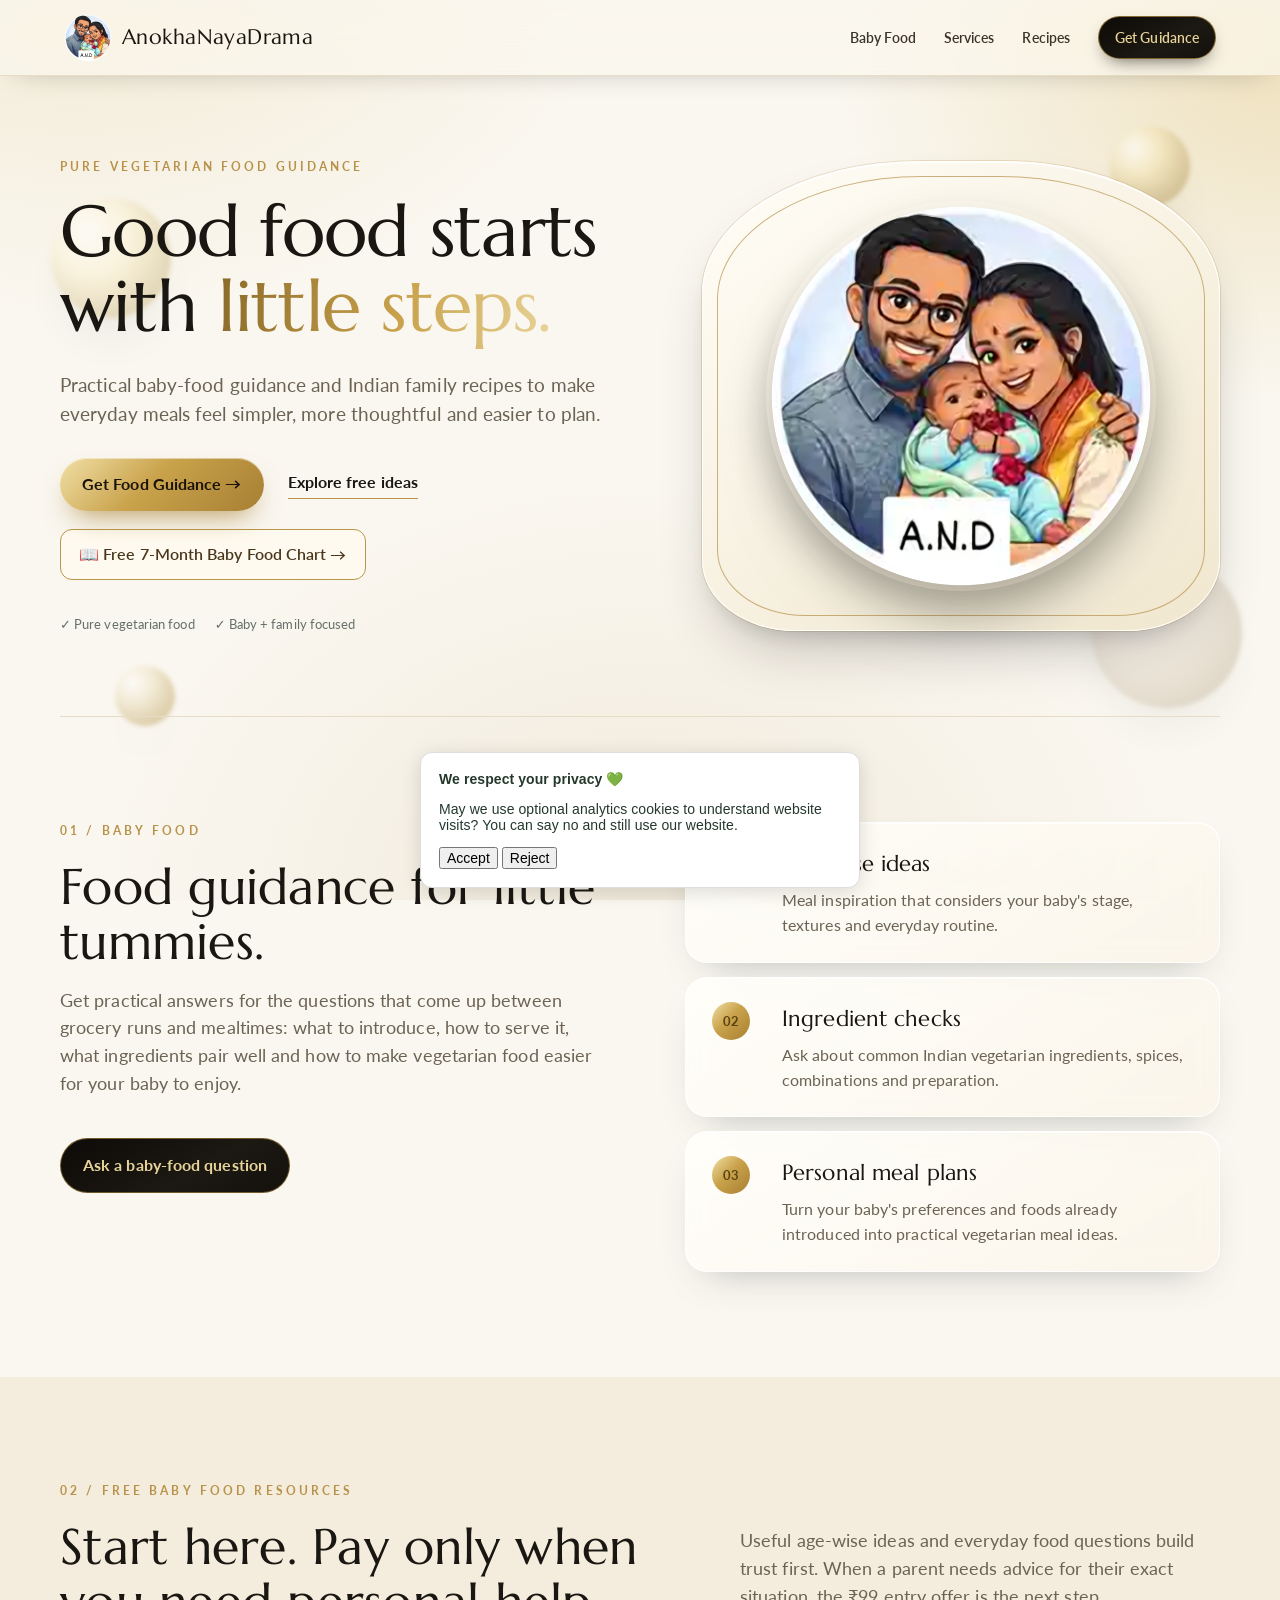
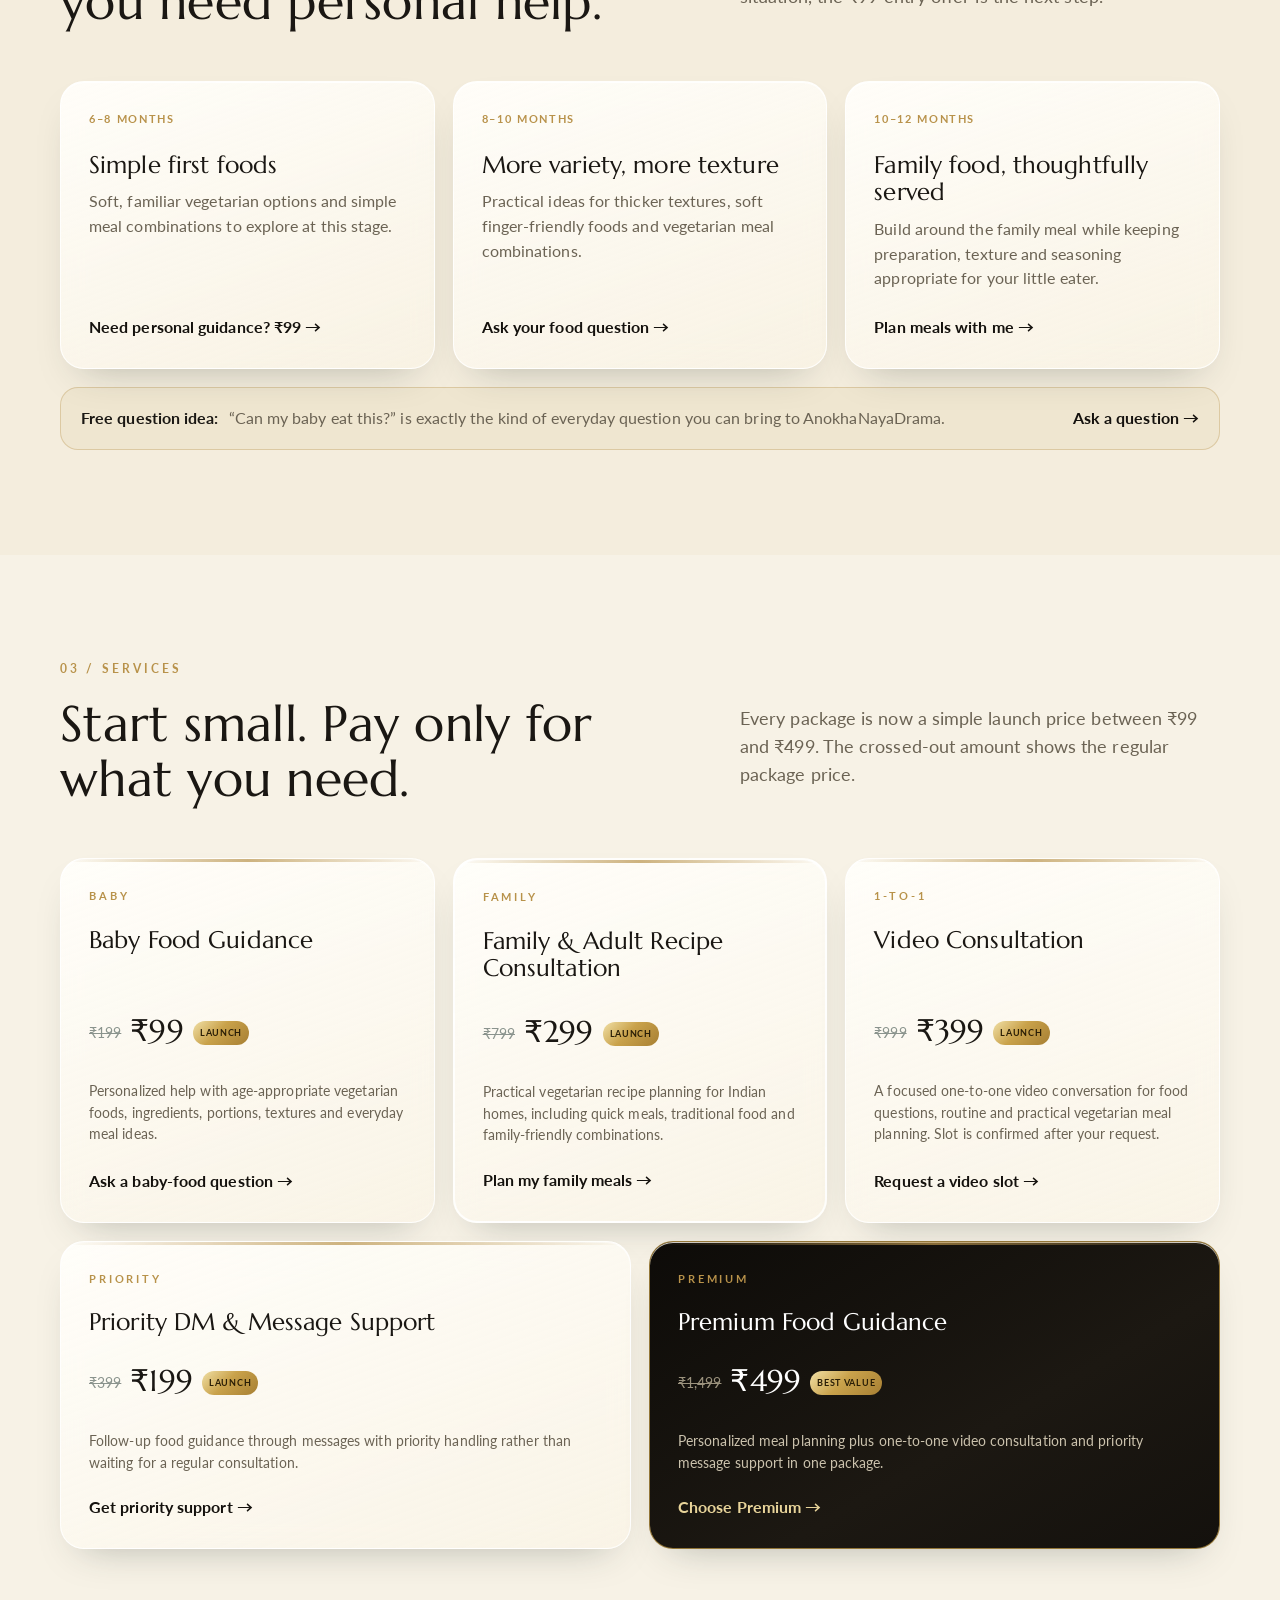
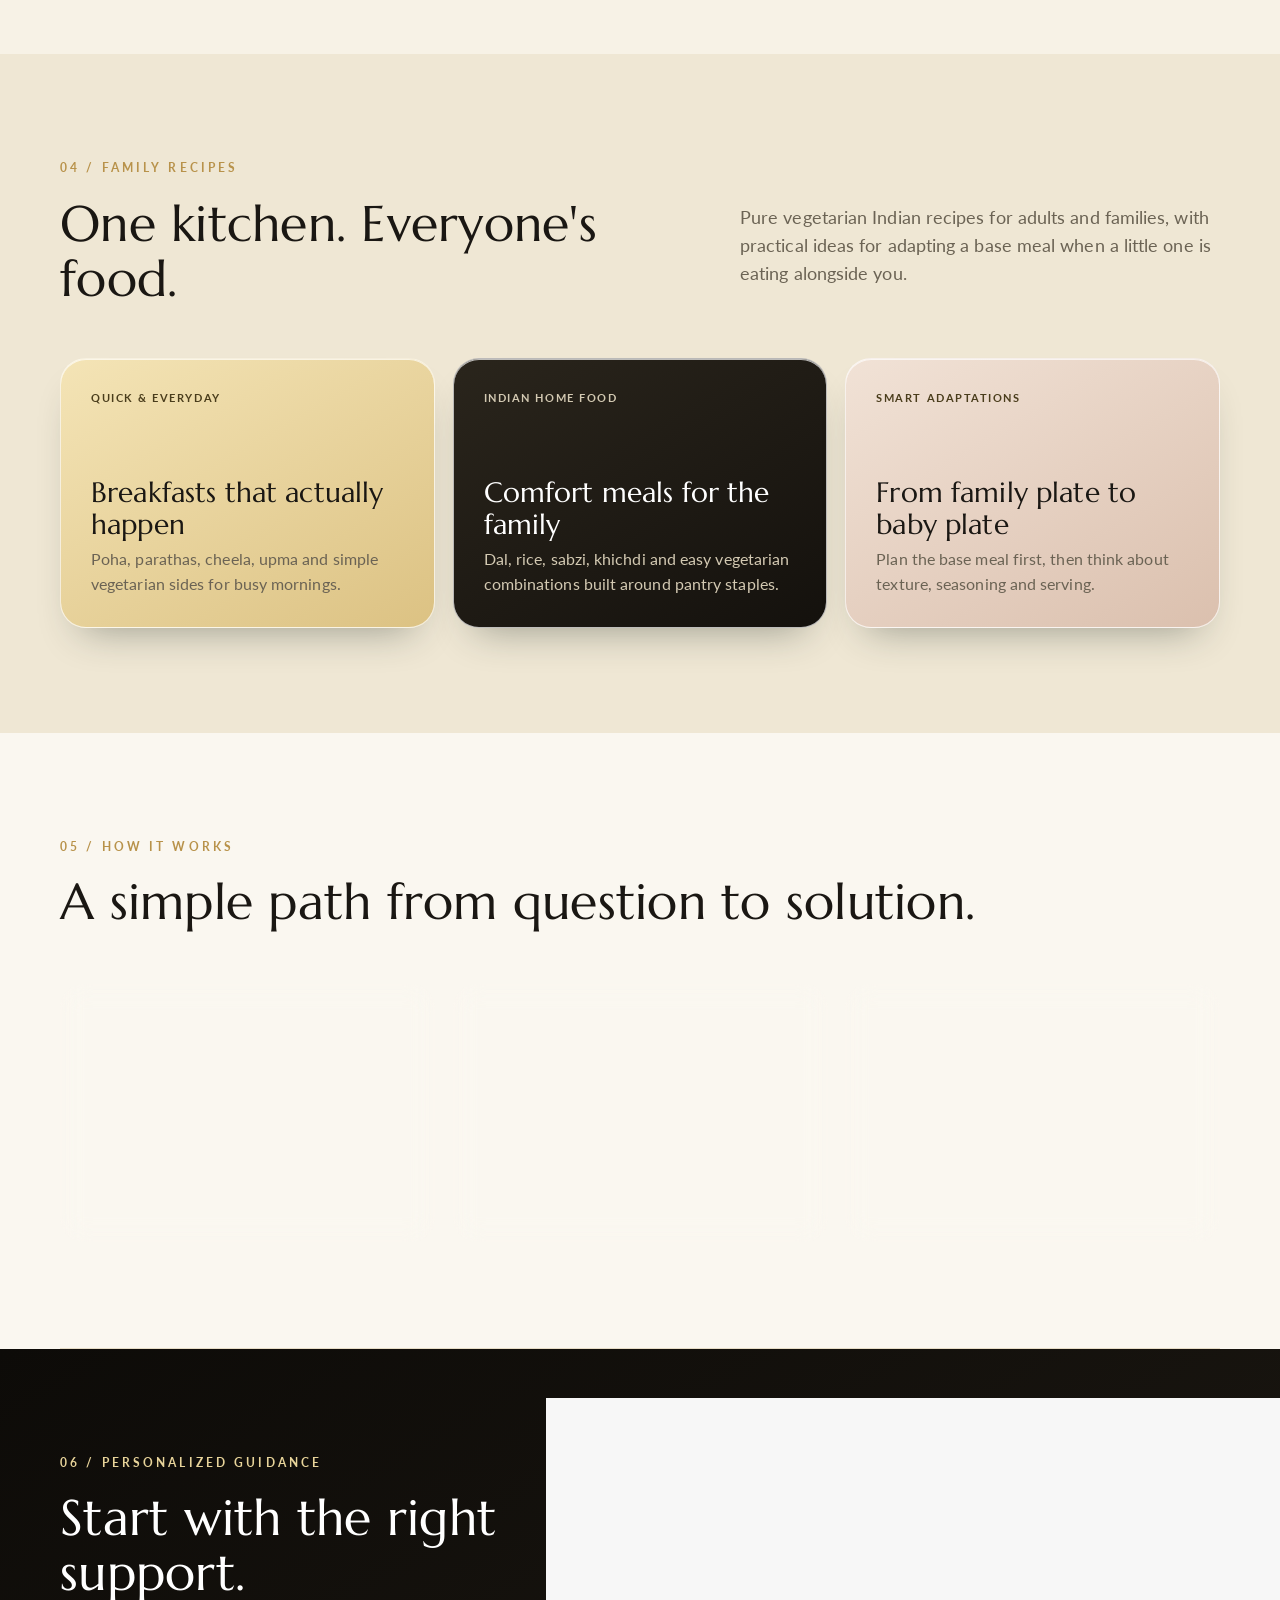
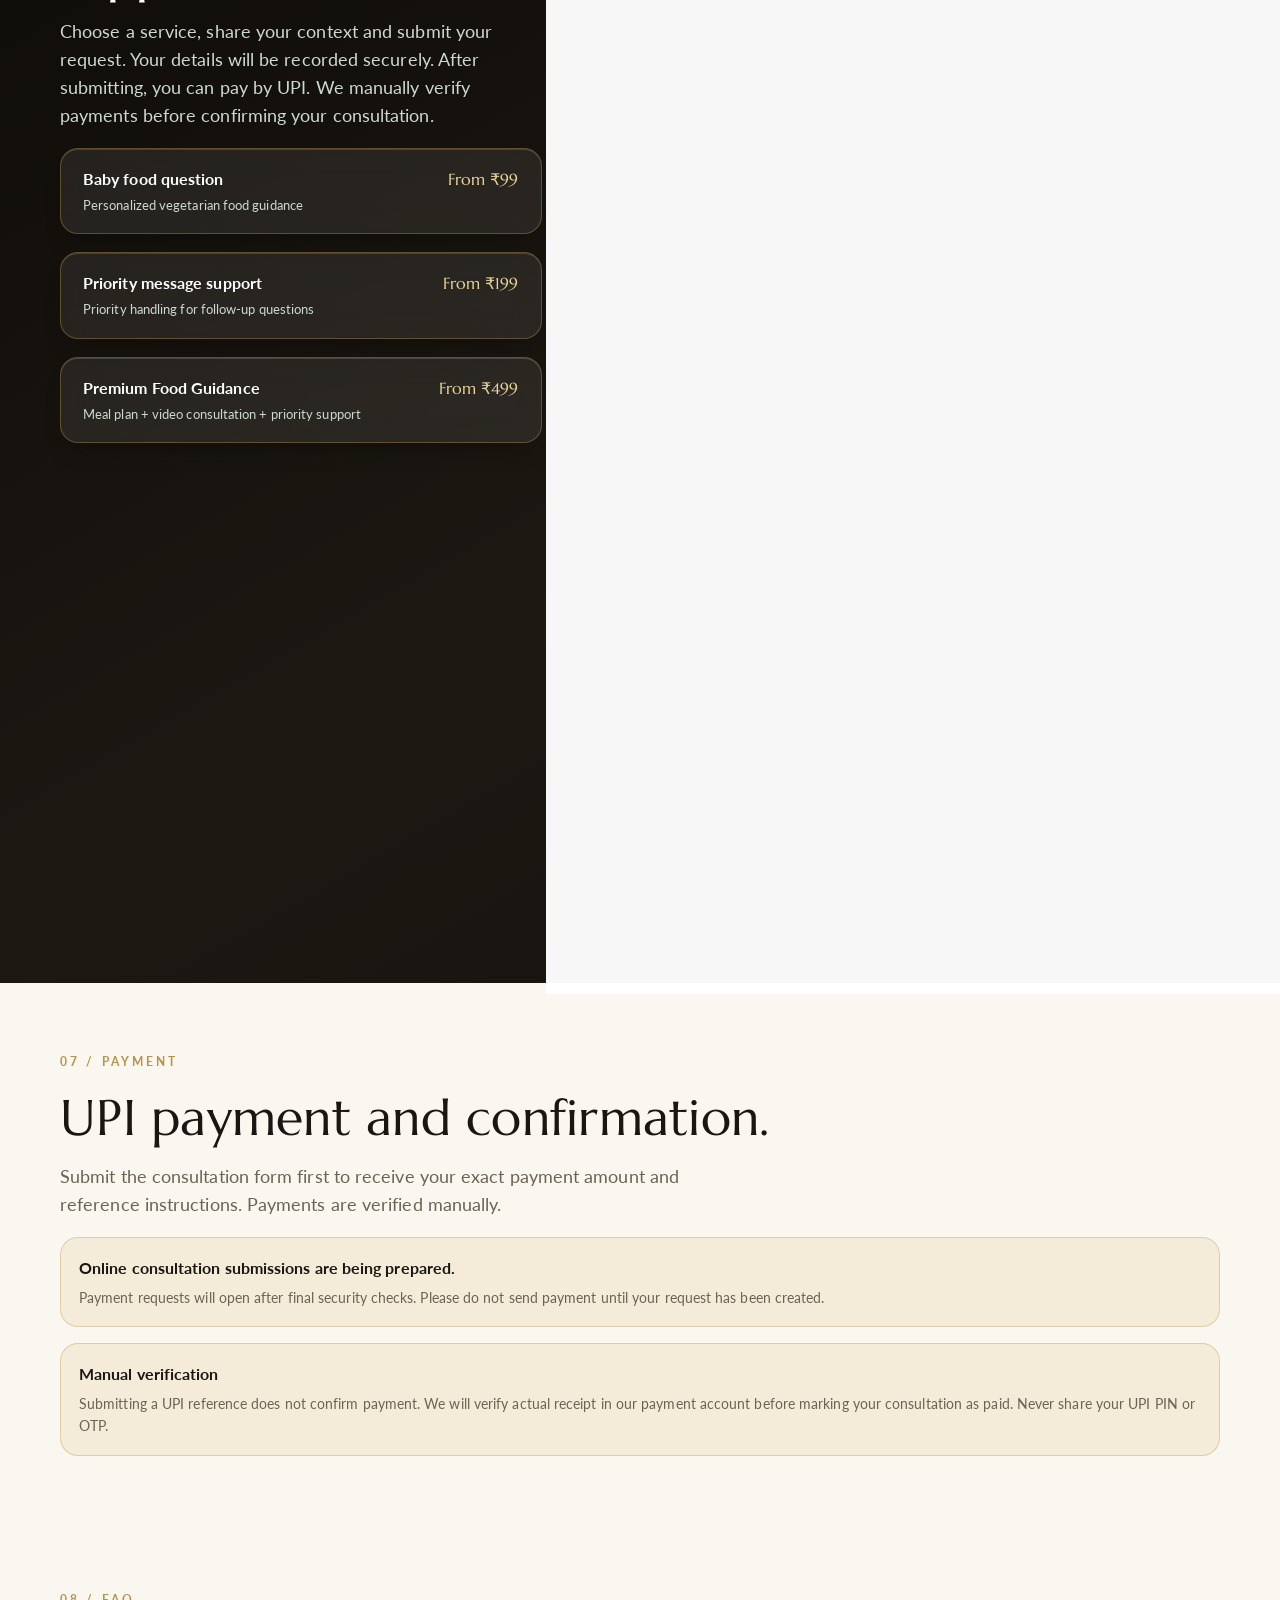
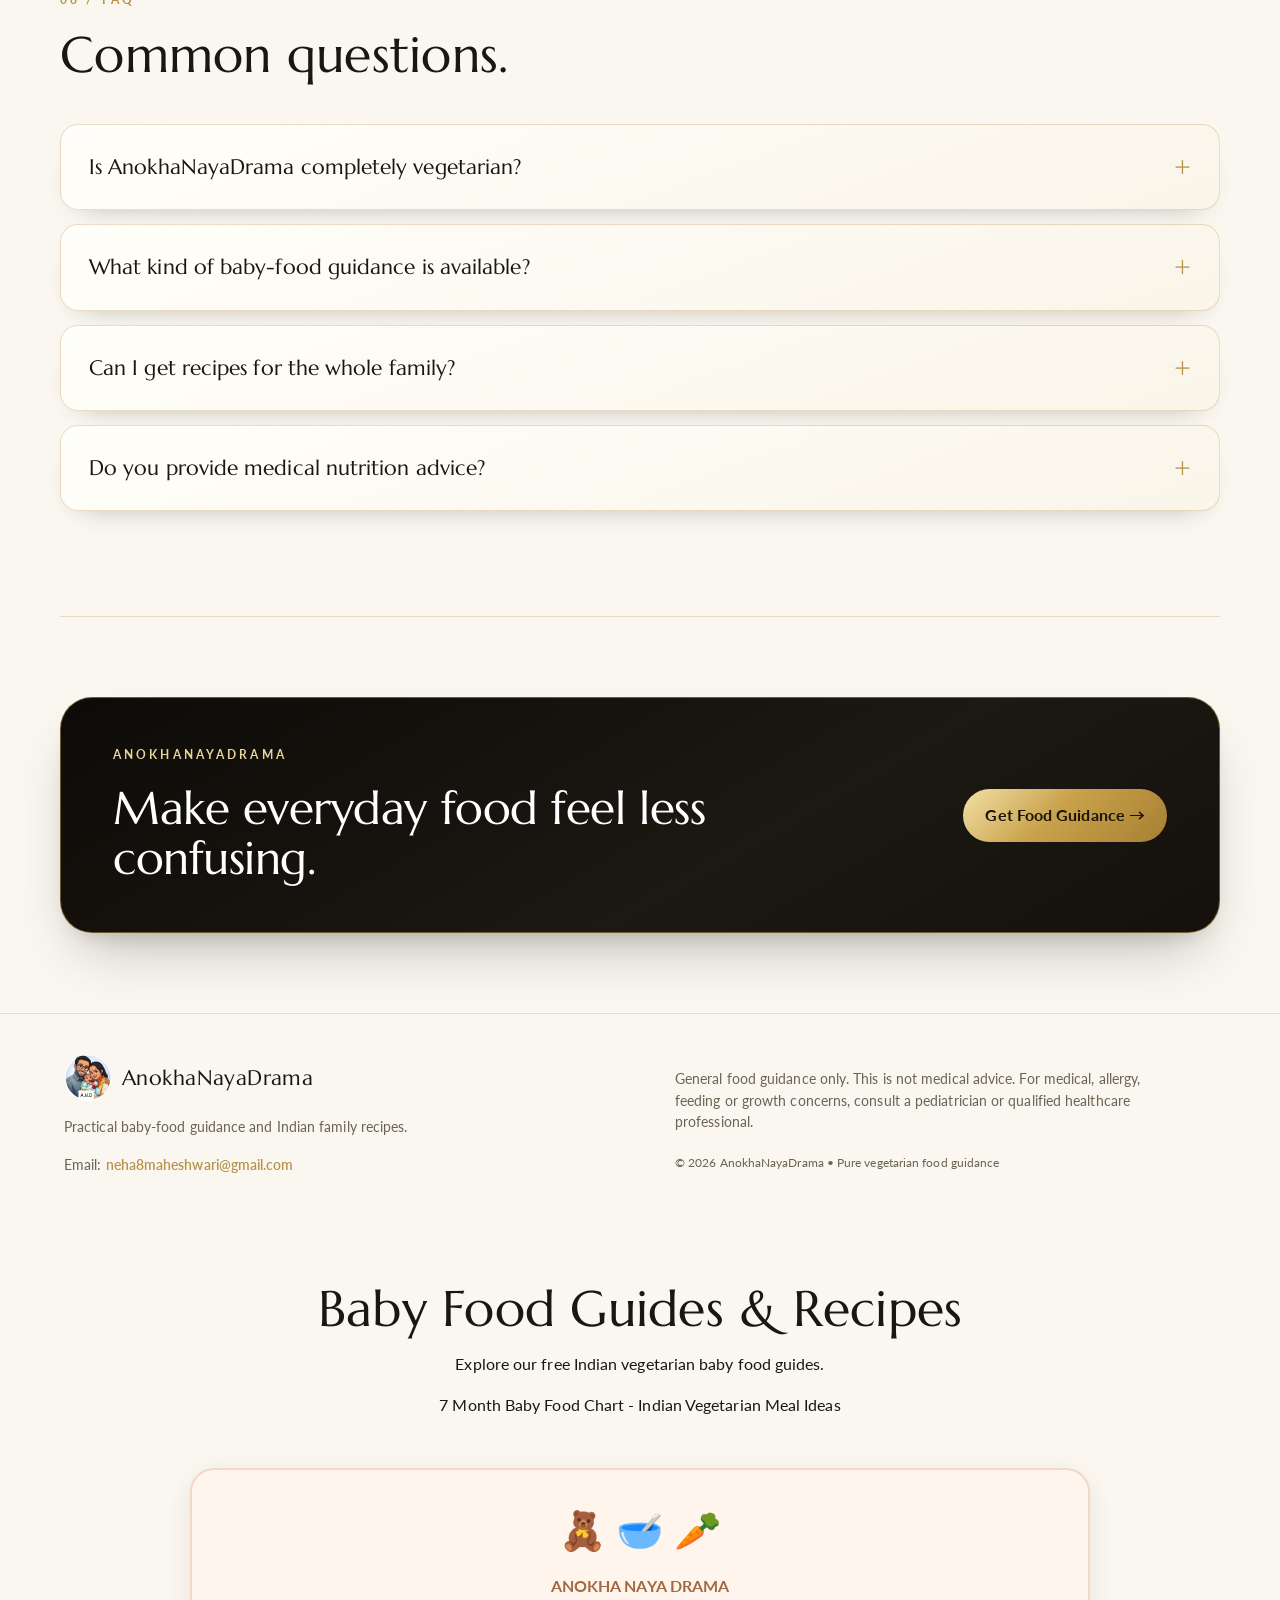
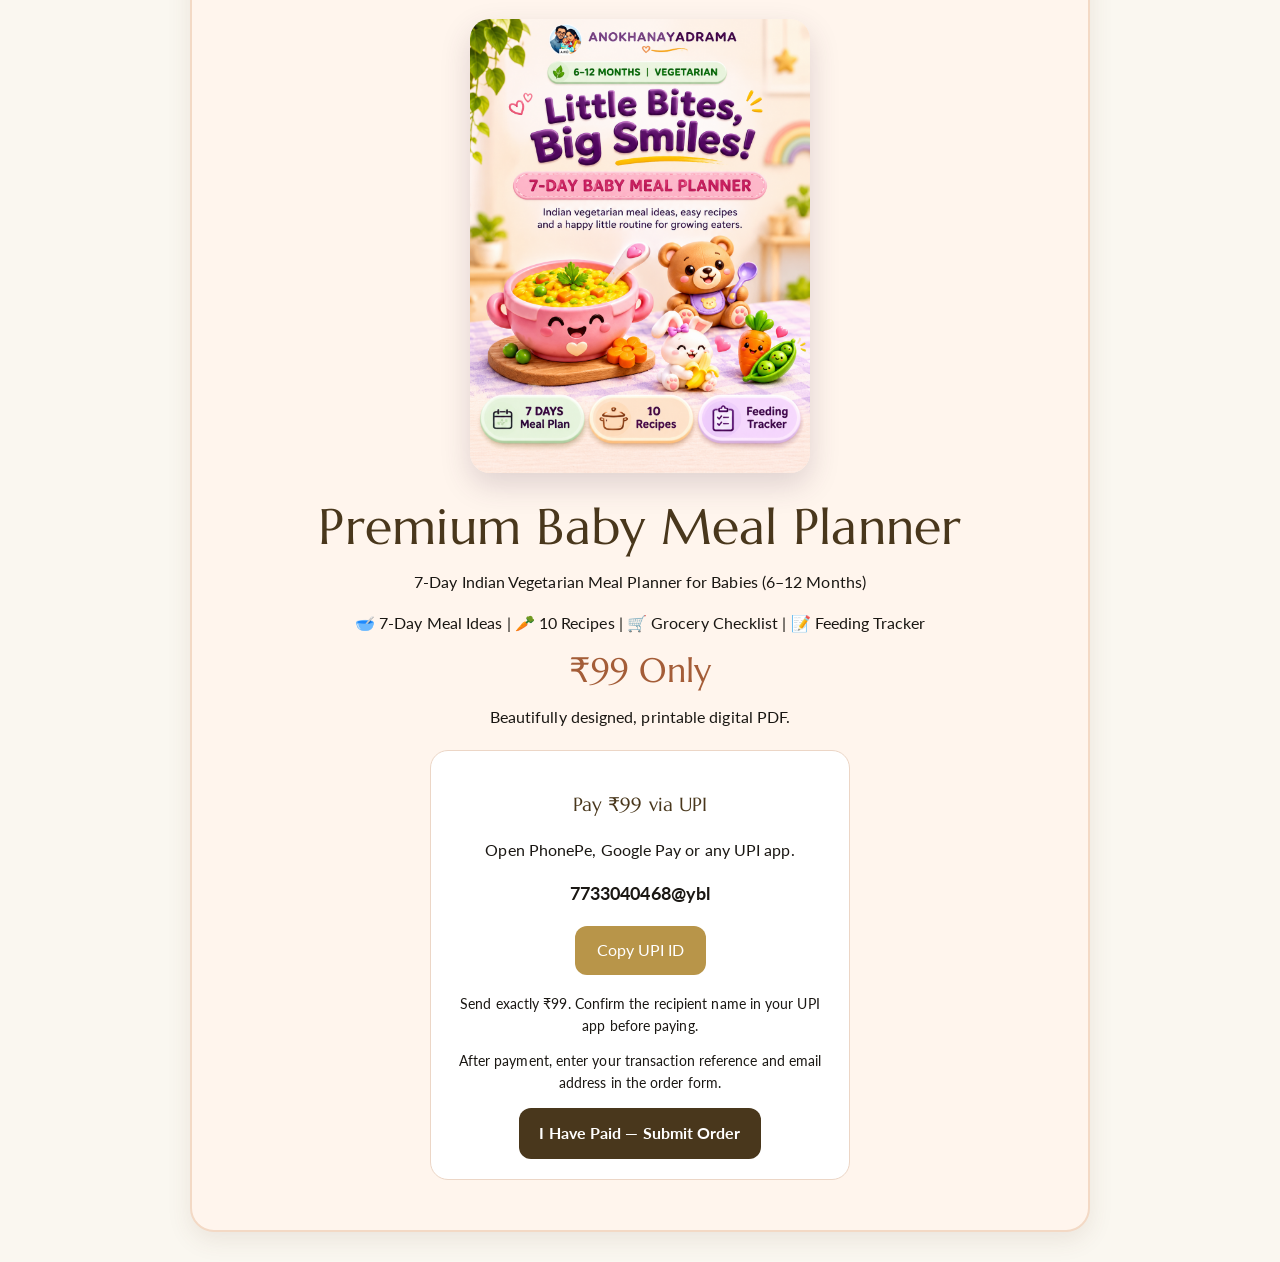
<file: index.html>
<!doctype html>
<html lang="en">

<head>
  <meta charset="utf-8">
  <meta name="viewport" content="width=device-width, initial-scale=1">
  <title>AnokhaNayaDrama | Pure Vegetarian Baby Food Guidance & Family Recipes</title>
  <meta name="description"
    content="Practical pure vegetarian baby-food guidance, Indian family recipes and personalized food guidance from AnokhaNayaDrama.">
  <meta name="theme-color" content="#14110d">
  <meta property="og:title" content="AnokhaNayaDrama | Food Guidance for Little Tummies & Families">
  <meta property="og:description" content="Pure vegetarian baby-food guidance and practical Indian family recipes.">
  <meta property="og:type" content="website">
  <link rel="icon" href="assets/anokhanayadrama-logo.webp" type="image/webp">
  <link rel="preconnect" href="https://fonts.googleapis.com">
  <link rel="preconnect" href="https://fonts.gstatic.com" crossorigin>
  <link rel="stylesheet"
    href="https://fonts.googleapis.com/css2?family=Lato:wght@300;400;700&family=Marcellus&display=swap">
  <link rel="stylesheet" href="styles.css">
  <link rel="stylesheet" href="premium.css">
  <script src="config.js"></script>
  <script type="application/ld+json">
  {"@context":"https://schema.org","@graph":[{"@type":"Organization","name":"AnokhaNayaDrama","url":"https://anokhanayadrama.naxus.io"},{"@type":"WebSite","name":"AnokhaNayaDrama","url":"https://anokhanayadrama.naxus.io"},{"@type":"ProfessionalService","name":"AnokhaNayaDrama Food Guidance","description":"Pure vegetarian Indian baby food guidance and family recipe planning.","serviceType":"General food guidance and recipe planning"}]}
  </script>
  <script>
    function startAnalytics() {
      if (window.analyticsStarted) return;
      window.analyticsStarted = true;
      window.dataLayer = window.dataLayer || [];
      function gtag() { dataLayer.push(arguments); }
      gtag('js', new Date());
      gtag('config', 'G-B8L126HL88');
      const s = document.createElement('script');
      s.async = true;
      s.src = 'https://www.googletagmanager.com/gtag/js?id=G-B8L126HL88';
      document.head.appendChild(s);
    }
  </script>
</head>

<body>
  <header class="site-header"><a class="brand" href="#top"><img class="brand-logo"
        src="assets/anokhanayadrama-logo-hd.webp" alt="AnokhaNayaDrama logo"><span
        class="brand-name">AnokhaNayaDrama</span></a>
    <nav aria-label="Main navigation"><a href="#baby-food">Baby Food</a><a href="#services">Services</a><a
        href="#recipes">Recipes</a><a class="nav-cta" href="#consult">Get Guidance</a></nav>
  </header>
  <main id="top">
    <section class="section-wrap hero">
      <div>
        <p class="eyebrow">PURE VEGETARIAN FOOD GUIDANCE</p>
        <h1>Good food starts with <em>little steps.</em></h1>
        <p class="hero-text">Practical baby-food guidance and Indian family recipes to make everyday meals feel simpler,
          more thoughtful and easier to plan.</p>
        <div class="hero-actions"><a class="button primary" href="#consult">Get Food Guidance →</a><a class="text-link"
            href="#free-resources">Explore free ideas</a></div>
        
<div style="margin:18px 0 22px;">
  <a href="/7-month-baby-food-chart.html"
     style="display:inline-block;padding:12px 18px;border:1px solid #b89549;border-radius:12px;background:#fffaf0;color:#49371c;font-weight:600;text-decoration:none;">
    📖 Free 7-Month Baby Food Chart →
  </a>
</div>
        
        <div class="trust-row"><span>✓ Pure vegetarian food</span><span>✓ Baby + family focused</span></div>
      </div>
      <div class="hero-card" aria-label="AnokhaNayaDrama family logo"><img class="hero-logo"
          src="assets/anokhanayadrama-logo-hd.webp" width="768" height="768" alt="AnokhaNayaDrama family logo"></div>
    </section>
    <section id="baby-food" class="section-wrap section split-section">
      <div>
        <p class="eyebrow">01 / BABY FOOD</p>
        <h2>Food guidance for little tummies.</h2>
        <p>Get practical answers for the questions that come up between grocery runs and mealtimes: what to introduce,
          how to serve it, what ingredients pair well and how to make vegetarian food easier for your baby to enjoy.</p>
        <a class="button dark" href="#consult">Ask a baby-food question</a>
      </div>
      <div class="feature-list">
        <article><span>01</span>
          <div>
            <h3>Age-wise ideas</h3>
            <p>Meal inspiration that considers your baby's stage, textures and everyday routine.</p>
          </div>
        </article>
        <article><span>02</span>
          <div>
            <h3>Ingredient checks</h3>
            <p>Ask about common Indian vegetarian ingredients, spices, combinations and preparation.</p>
          </div>
        </article>
        <article><span>03</span>
          <div>
            <h3>Personal meal plans</h3>
            <p>Turn your baby's preferences and foods already introduced into practical vegetarian meal ideas.</p>
          </div>
        </article>
      </div>
    </section>
    <section id="free-resources" class="section free-resources-section">
      <div class="section-wrap">
        <div class="section-heading">
          <div>
            <p class="eyebrow">02 / FREE BABY FOOD RESOURCES</p>
            <h2>Start here. Pay only when you need personal help.</h2>
          </div>
          <p>Useful age-wise ideas and everyday food questions build trust first. When a parent needs advice for their
            exact situation, the ₹99 entry offer is the next step.</p>
        </div>
        <div class="resource-grid">
          <article class="resource-card"><span>6–8 MONTHS</span>
            <h3>Simple first foods</h3>
            <p>Soft, familiar vegetarian options and simple meal combinations to explore at this stage.</p><a
              href="#consult">Need personal guidance? ₹99 →</a>
          </article>
          <article class="resource-card"><span>8–10 MONTHS</span>
            <h3>More variety, more texture</h3>
            <p>Practical ideas for thicker textures, soft finger-friendly foods and vegetarian meal combinations.</p><a
              href="#consult">Ask your food question →</a>
          </article>
          <article class="resource-card"><span>10–12 MONTHS</span>
            <h3>Family food, thoughtfully served</h3>
            <p>Build around the family meal while keeping preparation, texture and seasoning appropriate for your little
              eater.</p><a href="#consult">Plan meals with me →</a>
          </article>
        </div>
        <div class="resource-strip"><strong>Free question idea:</strong><span>“Can my baby eat this?” is exactly the
            kind of everyday question you can bring to AnokhaNayaDrama.</span><a href="#consult">Ask a question →</a>
        </div>
      </div>
    </section>
    <section id="services" class="section services-section launch-pricing">
      <div class="section-wrap">
        <div class="section-heading">
          <div>
            <p class="eyebrow">03 / SERVICES</p>
            <h2>Start small. Pay only for what you need.</h2>
          </div>
          <p>Every package is now a simple launch price between ₹99 and ₹499. The crossed-out amount shows the regular
            package price.</p>
        </div>
        <div class="service-grid">
          <article class="service-card"><span class="service-tag">BABY</span>
            <h3>Baby Food Guidance</h3>
            <div class="price-row"><span class="original-price">₹199</span><strong>₹99</strong><span
                class="launch-badge">LAUNCH</span></div>
            <p>Personalized help with age-appropriate vegetarian foods, ingredients, portions, textures and everyday
              meal ideas.</p><a href="#consult" data-service="Baby Food Guidance">Ask a baby-food question →</a>
          </article>
          <article class="service-card"><span class="service-tag">FAMILY</span>
            <h3>Family &amp; Adult Recipe Consultation</h3>
            <div class="price-row"><span class="original-price">₹799</span><strong>₹299</strong><span
                class="launch-badge">LAUNCH</span></div>
            <p>Practical vegetarian recipe planning for Indian homes, including quick meals, traditional food and
              family-friendly combinations.</p><a href="#consult" data-service="Family & Adult Recipe Consultation">Plan
              my family meals →</a>
          </article>
          <article class="service-card"><span class="service-tag">1-TO-1</span>
            <h3>Video Consultation</h3>
            <div class="price-row"><span class="original-price">₹999</span><strong>₹399</strong><span
                class="launch-badge">LAUNCH</span></div>
            <p>A focused one-to-one video conversation for food questions, routine and practical vegetarian meal
              planning. Slot is confirmed after your request.</p><a href="#consult"
              data-service="1-to-1 Video Consultation">Request a video slot →</a>
          </article>
          <article class="service-card"><span class="service-tag">PRIORITY</span>
            <h3>Priority DM &amp; Message Support</h3>
            <div class="price-row"><span class="original-price">₹399</span><strong>₹199</strong><span
                class="launch-badge">LAUNCH</span></div>
            <p>Follow-up food guidance through messages with priority handling rather than waiting for a regular
              consultation.</p><a href="#consult" data-service="Priority DM & Message Support">Get priority support
              →</a>
          </article>
          <article class="service-card"><span class="service-tag">PREMIUM</span>
            <h3>Premium Food Guidance</h3>
            <div class="price-row"><span class="original-price">₹1,499</span><strong>₹499</strong><span
                class="launch-badge">BEST VALUE</span></div>
            <p>Personalized meal planning plus one-to-one video consultation and priority message support in one
              package.</p><a href="#consult" data-service="Premium Food Guidance">Choose Premium →</a>
          </article>
        </div>
      </div>
    </section>
    <section id="recipes" class="section recipes-section">
      <div class="section-wrap">
        <div class="section-heading">
          <div>
            <p class="eyebrow">04 / FAMILY RECIPES</p>
            <h2>One kitchen. Everyone's food.</h2>
          </div>
          <p>Pure vegetarian Indian recipes for adults and families, with practical ideas for adapting a base meal when
            a little one is eating alongside you.</p>
        </div>
        <div class="recipe-grid">
          <article class="recipe-card card-sun"><span>QUICK &amp; EVERYDAY</span>
            <h3>Breakfasts that actually happen</h3>
            <p>Poha, parathas, cheela, upma and simple vegetarian sides for busy mornings.</p>
          </article>
          <article class="recipe-card card-leaf"><span>INDIAN HOME FOOD</span>
            <h3>Comfort meals for the family</h3>
            <p>Dal, rice, sabzi, khichdi and easy vegetarian combinations built around pantry staples.</p>
          </article>
          <article class="recipe-card card-spice"><span>SMART ADAPTATIONS</span>
            <h3>From family plate to baby plate</h3>
            <p>Plan the base meal first, then think about texture, seasoning and serving.</p>
          </article>
        </div>
      </div>
    </section>
    <section id="how-it-works" class="section-wrap section process-section">
      <p class="eyebrow">05 / HOW IT WORKS</p>
      <h2>A simple path from question to solution.</h2>
      <div class="steps">
        <div><b>1</b>
          <h3>Choose your need</h3>
          <p>Use the free recipes and baby-food resources to get practical ideas first.</p>
        </div>
        <div><b>2</b>
          <h3>Share the context</h3>
          <p>When you need advice for your exact situation, start with the ₹99 guidance option.</p>
        </div>
        <div><b>3</b>
          <h3>Get practical ideas</h3>
          <p>Move to priority support, family planning, video or Premium only when you want more help.</p>
        </div>
      </div>
    </section>
    <section id="consult" class="section consult-section">
      <div class="section-wrap consult-grid">
        <div>
          <p class="eyebrow">06 / PERSONALIZED GUIDANCE</p>
          <h2>Start with the right support.</h2>
          <p class="consult-intro">Choose a service, share your context and submit your request. Your details will be
            recorded securely. After submitting, you can pay by UPI. We manually verify payments before confirming your
            consultation.</p>
          <div class="price-note"><strong>Baby food question</strong><span>From ₹99</span><small>Personalized vegetarian
              food guidance</small></div>
          <div class="price-note"><strong>Priority message support</strong><span>From ₹199</span><small>Priority
              handling for follow-up questions</small></div>
          <div class="price-note"><strong>Premium Food Guidance</strong><span>From ₹499</span><small>Meal plan + video
              consultation + priority support</small></div>
        </div>
        <form id="consult-form" class="consult-form">
          <div class="form-heading"><strong>Consultation request</strong><span>Complete the form to continue to secure
              payment.</span></div><label for="track">I need help with</label><select id="track" name="service"
            required>
            <option>Baby Food Guidance</option>
            <option>Family &amp; Adult Recipe Consultation</option>
            <option>1-to-1 Video Consultation</option>
            <option>Priority DM &amp; Message Support</option>
            <option>Premium Food Guidance</option>
          </select><label for="name">Your name</label><input id="name" name="name" required minlength="2"
            maxlength="100" placeholder="Enter your name"><label for="email">Email</label><input id="email"
            name="email" type="email" required maxlength="254" autocomplete="email" placeholder="you@example.com"><small class="field-help">We will reply to this email address.</small><label for="question">What would you like help
            with?</label><textarea id="question" name="details" required minlength="10" maxlength="2000" rows="5"
            placeholder="Tell us your food routine, baby's age if applicable, and your question."></textarea><label
            for="preferredSlot">Preferred day / time for video consultation</label><input id="preferredSlot"
            name="preferredSlot" maxlength="200" placeholder="Example: Saturday evening"><label class="check"><input
              type="checkbox" id="consent" required><span>I understand this is general food guidance, not medical
              advice.</span></label>

          <div class="cf-turnstile" data-sitekey="0x4AAAAAAFvsqu5qs-dmxgSx" data-theme="light">
          </div>

          <button id="submit-btn" class="button primary full" type="submit">Continue to secure
            payment →</button>
          <p id="form-message" class="form-error" role="alert" hidden></p>
          <p class="payment-note"><strong>Privacy note</strong><span>Your details are used only to process and respond
              to your consultation request.</span></p>
        </form>
      </div>
    </section>
    <section id="payment" class="section-wrap section payment-section">
      <p class="eyebrow">07 / PAYMENT</p>
      <h2>UPI payment and confirmation.</h2>
      <p class="payment-intro">Submit the consultation form first to receive your exact payment amount and reference
        instructions. Payments are verified manually.</p>
      <div id="payment-panel" class="upi-panel" hidden>
        <div id="payment-steps">
          <p class="eyebrow">YOUR CONSULTATION REQUEST</p>
          <h3 id="payment-service"></h3>
          <p>Amount to pay: <strong id="payment-amount"></strong></p>
          <p class="field-help">UPI ID: <strong>7733040468@ybl</strong> · Confirm the recipient name and amount in your
            UPI app before paying.</p>
          <div class="upi-actions">
            <a id="upi-pay-link" class="button primary" href="#payment">Pay Now with UPI</a>
            <div class="upi-qr-box"><img id="upi-qr" alt="UPI payment QR code" width="200" height="200">
              <p>Scan this QR using a UPI app. Confirm the amount before paying.</p>
            </div>
          </div>
          <form id="reference-form" class="reference-form">
            <label for="upi-reference">After payment, enter the last 4 digits of your UPI transaction ID / UTR</label>
            <input id="upi-reference" name="upiReference" required minlength="4" maxlength="4" inputmode="numeric"
              pattern="[0-9]{4}" autocomplete="off" placeholder="Last 4 digits, e.g. 4821">
            <button id="reference-submit" class="button primary" type="submit">Submit payment reference</button>
            <p id="reference-message" role="status" hidden></p>
          </form>
        </div>
        <div id="payment-done" hidden>
          <p class="eyebrow">THANK YOU</p>
          <h3>We have received your payment details.</h3>
          <p id="payment-done-text"></p>
          <p class="field-help">Your payment is safe with us. There's no need to pay again.</p>
        </div>
      </div>
      <p id="payment-gate-note" class="payment-note"><strong>Online consultation submissions are being
          prepared.</strong><span>Payment requests will open after final security checks. Please do not send payment
          until your request has been created.</span></p>
      <div class="payment-note"><strong>Manual verification</strong><span>Submitting a UPI reference does not confirm
          payment. We will verify actual receipt in our payment account before marking your consultation as paid. Never
          share your UPI PIN or OTP.</span></div>
    </section>
    <section class="section-wrap section faq-section">
      <p class="eyebrow">08 / FAQ</p>
      <h2>Common questions.</h2>
      <div class="faq-list">
        <details>
          <summary>Is AnokhaNayaDrama completely vegetarian?<span>+</span></summary>
          <p>Yes. AnokhaNayaDrama is focused on pure vegetarian food guidance and recipes for babies, adults and
            families.</p>
        </details>
        <details>
          <summary>What kind of baby-food guidance is available?<span>+</span></summary>
          <p>Practical questions about age-appropriate foods, meal ideas, ingredients, spices, portions, textures and
            everyday feeding routines. Medical, allergy or growth concerns should be discussed with a pediatrician or
            qualified dietitian.</p>
        </details>
        <details>
          <summary>Can I get recipes for the whole family?<span>+</span></summary>
          <p>Yes. AnokhaNayaDrama covers Indian home-style adult and family recipes, including quick meals and ways to
            adapt a family dish for a younger eater.</p>
        </details>
        <details>
          <summary>Do you provide medical nutrition advice?<span>+</span></summary>
          <p>No. The service is for general food guidance and recipe planning, not diagnosis or treatment. For medical
            conditions, allergies, feeding difficulties or growth concerns, please consult a qualified healthcare
            professional.</p>
        </details>
      </div>
    </section>
    <section class="final-cta section-wrap">
      <div>
        <p class="eyebrow">ANOKHANAYADRAMA</p>
        <h2>Make everyday food feel less confusing.</h2>
      </div><a class="button light" href="#consult">Get Food Guidance →</a>
    </section>
  </main>
  <footer class="footer">
    <div>
      <div class="brand"><img class="brand-logo" src="assets/anokhanayadrama-logo-hd.webp" alt="AnokhaNayaDrama logo"><span
          class="brand-name">AnokhaNayaDrama</span></div>
      <p>Practical baby-food guidance and Indian family recipes.</p>
      <p class="footer-contact">Email: <a
          href="mailto:neha8maheshwari@gmail.com">neha8maheshwari@gmail.com</a></p>
    </div>
    <div>
      <p>General food guidance only. This is not medical advice. For medical, allergy, feeding or growth concerns,
        consult a pediatrician or qualified healthcare professional.</p><small>© 2026 AnokhaNayaDrama • Pure vegetarian
        food guidance</small>
    </div>
  </footer>

  <script src="https://challenges.cloudflare.com/turnstile/v0/api.js" async defer>
  </script>

  <script src="app.js" defer></script>
  <script src="fx.js" defer></script>
  <div id="cookie-banner" role="dialog" aria-label="Privacy choices"
    style="position:fixed;bottom:12px;left:12px;right:12px;max-width:440px;margin:auto;background:white;color:#24382c;padding:18px;border:1px solid #ddd;border-radius:12px;box-shadow:0 4px 20px #0002;z-index:9999;font:14px Arial,sans-serif">
    <strong>We respect your privacy 💚</strong>
    <p>May we use optional analytics cookies to understand website visits? You can say no and still use our website.</p>
    <button type="button" id="accept-analytics">Accept</button>
    <button type="button" id="reject-analytics">Reject</button>
  </div>
  <script>
    (function () {
      const banner = document.getElementById('cookie-banner');
      const choice = localStorage.getItem('analytics-consent');
      if (choice === 'accepted') {
        banner.hidden = true;
        banner.style.display = 'none';
        startAnalytics();
      } else if (choice === 'rejected') {
        banner.hidden = true;
        banner.style.display = 'none';
      }
      document.getElementById('accept-analytics').onclick = function () {
        localStorage.setItem('analytics-consent', 'accepted');
        banner.style.display = 'none';
        startAnalytics();
      };
      document.getElementById('reject-analytics').onclick = function () {
        localStorage.setItem('analytics-consent', 'rejected');
        banner.style.display = 'none';
      };
    })();
  </script>

<section style="max-width:900px;margin:30px auto;padding:20px;text-align:center;">
  <h2>Baby Food Guides & Recipes</h2>
  <p>Explore our free Indian vegetarian baby food guides.</p>
  <a href="/7-month-baby-food-chart.html">
    7 Month Baby Food Chart - Indian Vegetarian Meal Ideas
  </a>
</section>
  
<section id="baby-meal-planner" style="max-width:900px;margin:30px auto;padding:30px 20px;text-align:center;background:#fff5ed;border:2px solid #f3d9c5;border-radius:24px;box-shadow:0 8px 25px rgba(100,65,45,.10);">
  <div style="font-size:38px;">🧸 🥣 🥕</div>
  <p style="color:#a16a43;font-weight:700;">ANOKHA NAYA DRAMA</p>
  
<div style="max-width:340px;margin:20px auto;">
  <img
    src="/baby-meal-planner-3d-cover.png"
    alt="AnokhaNayaDrama Premium 3D Vegetarian Baby Meal Planner"
    loading="lazy"
    style="width:100%;height:auto;border-radius:20px;box-shadow:0 12px 30px rgba(80,50,80,0.18);"
  >
</div>
  
  <h2 style="color:#49371c;">Premium Baby Meal Planner</h2>
  <p>7-Day Indian Vegetarian Meal Planner for Babies (6–12 Months)</p>
  <p>🥣 7-Day Meal Ideas | 🥕 10 Recipes | 🛒 Grocery Checklist | 📝 Feeding Tracker</p>
  <h2 style="color:#a45d38;font-size:34px;">₹99 Only</h2>
  <p>Beautifully designed, printable digital PDF.</p>
  
<div style="background:#fff;border:1px solid #ecd6c6;border-radius:18px;padding:20px;margin:20px auto;max-width:420px;">
  <h3 style="color:#49371c;">Pay ₹99 via UPI</h3>
  <p>Open PhonePe, Google Pay or any UPI app.</p>

  <p style="font-weight:bold;font-size:18px;overflow-wrap:anywhere;">
    7733040468@ybl
  </p>

  <button type="button"
    onclick="navigator.clipboard.writeText('7733040468@ybl').then(() => alert('UPI ID copied!'))"
    style="background:#b89549;color:white;padding:12px 22px;border:0;border-radius:12px;">
    Copy UPI ID
  </button>

  <p style="font-size:14px;margin-top:18px;">
    Send exactly ₹99. Confirm the recipient name in your UPI app before paying.
  </p>

  <p style="font-size:14px;">
    After payment, enter your transaction reference and email address in the order form.
  </p>

  <a href="https://docs.google.com/forms/d/e/1FAIpQLSdkzN43iRxVm8_osaBJrShFbV-JvWrFQ0HSiBsScxROZAjvLA/viewform?usp=header"
     target="_blank" rel="noopener noreferrer"
     style="display:inline-block;background:#49371c;color:white;padding:13px 20px;border-radius:12px;text-decoration:none;font-weight:bold;">
    I Have Paid — Submit Order
  </a>
</div>
  
</section>
  
  
</body>

</html>
</file>
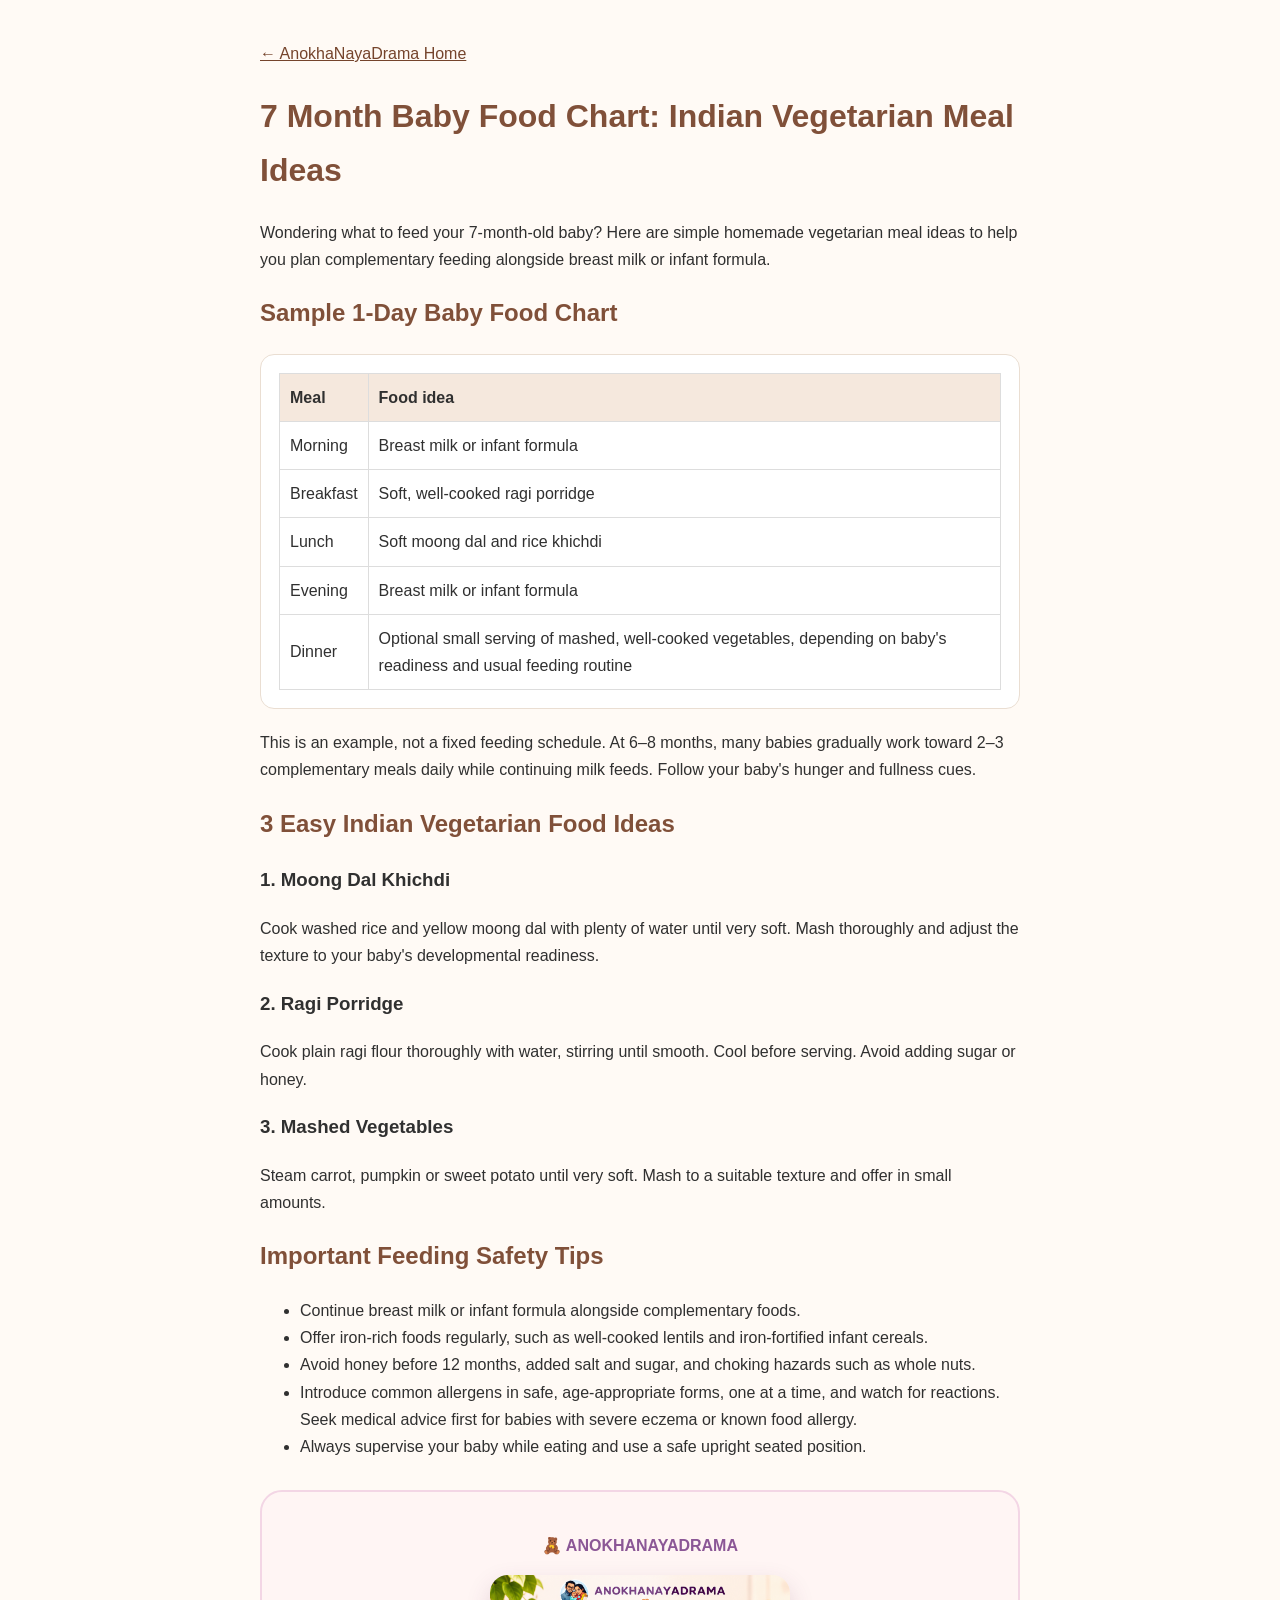
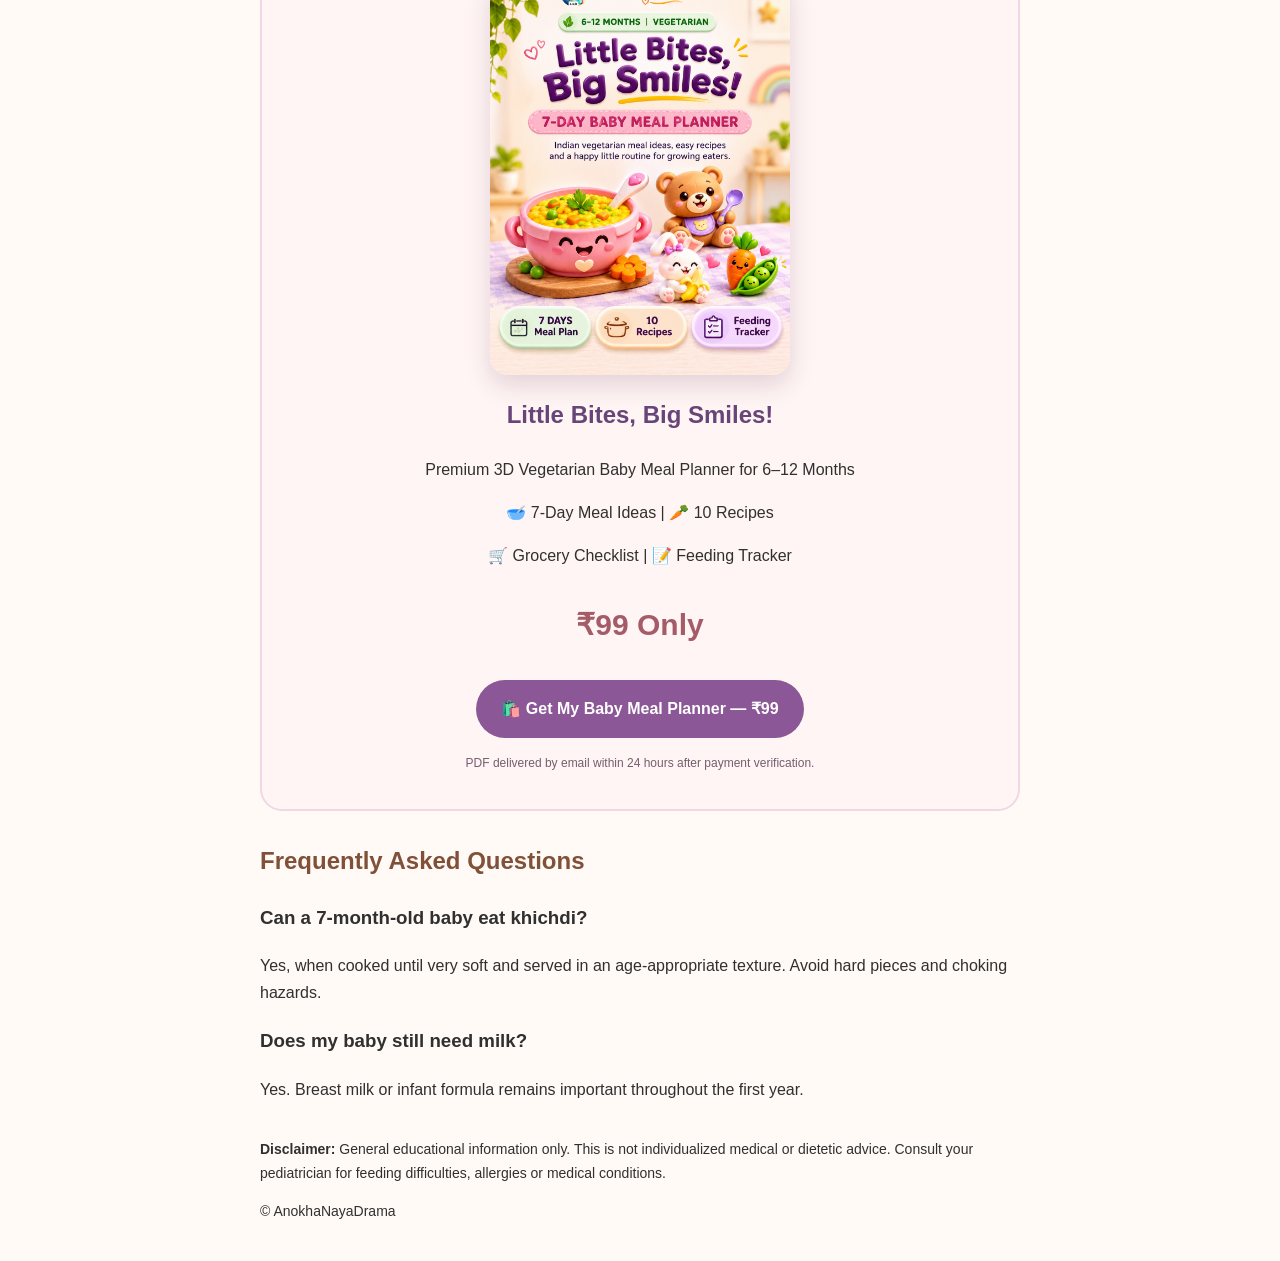
<file: 7-month-baby-food-chart.html>
<!DOCTYPE html>
<html lang="en">
<head>
  <meta charset="UTF-8">
  <meta name="viewport" content="width=device-width, initial-scale=1">
  <title>7 Month Baby Food Chart | Indian Vegetarian Meal Ideas</title>
  <meta name="description" content="Explore a 7 month baby food chart with easy Indian vegetarian meal ideas, safe feeding tips and homemade recipes for babies starting solids.">
  <link rel="canonical" href="https://anokhanayadrama.naxus.io/7-month-baby-food-chart.html">
  <style>
    body{font-family:Arial,sans-serif;line-height:1.7;margin:0;background:#fffaf5;color:#303030}
    main{max-width:760px;margin:auto;padding:24px}
    h1,h2{color:#805039}
    a{color:#75442c}
    .card{background:white;border:1px solid #eaded2;border-radius:14px;padding:18px;margin:20px 0}
    .cta{background:#805039;color:white;padding:12px 20px;border-radius:8px;display:inline-block;text-decoration:none}
    table{width:100%;border-collapse:collapse}
    th,td{border:1px solid #ddd;padding:10px;text-align:left}
    th{background:#f5e8dd}
    footer{margin-top:35px;font-size:14px}
  </style>
</head>
<body>
<main>
  <p><a href="/">← AnokhaNayaDrama Home</a></p>
  <h1>7 Month Baby Food Chart: Indian Vegetarian Meal Ideas</h1>
  <p>Wondering what to feed your 7-month-old baby? Here are simple homemade vegetarian meal ideas to help you plan complementary feeding alongside breast milk or infant formula.</p>

  <h2>Sample 1-Day Baby Food Chart</h2>
  <div class="card">
    <table>
      <tr><th>Meal</th><th>Food idea</th></tr>
      <tr><td>Morning</td><td>Breast milk or infant formula</td></tr>
      <tr><td>Breakfast</td><td>Soft, well-cooked ragi porridge</td></tr>
      <tr><td>Lunch</td><td>Soft moong dal and rice khichdi</td></tr>
      <tr><td>Evening</td><td>Breast milk or infant formula</td></tr>
      <tr><td>Dinner</td><td>Optional small serving of mashed, well-cooked vegetables, depending on baby's readiness and usual feeding routine</td></tr>
    </table>
  </div>
  <p>This is an example, not a fixed feeding schedule. At 6–8 months, many babies gradually work toward 2–3 complementary meals daily while continuing milk feeds. Follow your baby's hunger and fullness cues.</p>

  <h2>3 Easy Indian Vegetarian Food Ideas</h2>
  <h3>1. Moong Dal Khichdi</h3>
  <p>Cook washed rice and yellow moong dal with plenty of water until very soft. Mash thoroughly and adjust the texture to your baby's developmental readiness.</p>
  <h3>2. Ragi Porridge</h3>
  <p>Cook plain ragi flour thoroughly with water, stirring until smooth. Cool before serving. Avoid adding sugar or honey.</p>
  <h3>3. Mashed Vegetables</h3>
  <p>Steam carrot, pumpkin or sweet potato until very soft. Mash to a suitable texture and offer in small amounts.</p>

  <h2>Important Feeding Safety Tips</h2>
  <ul>
    <li>Continue breast milk or infant formula alongside complementary foods.</li>
    <li>Offer iron-rich foods regularly, such as well-cooked lentils and iron-fortified infant cereals.</li>
    <li>Avoid honey before 12 months, added salt and sugar, and choking hazards such as whole nuts.</li>
    <li>Introduce common allergens in safe, age-appropriate forms, one at a time, and watch for reactions. Seek medical advice first for babies with severe eczema or known food allergy.</li>
    <li>Always supervise your baby while eating and use a safe upright seated position.</li>
  </ul>


<div class="card" style="text-align:center;background:#fff5f4;border:2px solid #f3d6e5;border-radius:22px;padding:24px 16px;margin:30px 0;">

  <p style="color:#8b5796;font-weight:bold;">
    🧸 ANOKHANAYADRAMA
  </p>

  <img
    src="/baby-meal-planner-3d-cover.png"
    alt="Little Bites Big Smiles 7-Day Vegetarian Baby Meal Planner"
    loading="lazy"
    style="display:block;width:100%;max-width:300px;height:auto;margin:15px auto;border-radius:18px;box-shadow:0 10px 25px rgba(100,50,90,.18);"
  >

  <h2 style="color:#674579;">
    Little Bites, Big Smiles!
  </h2>

  <p>Premium 3D Vegetarian Baby Meal Planner for 6–12 Months</p>

  <p>🥣 7-Day Meal Ideas | 🥕 10 Recipes</p>
  <p>🛒 Grocery Checklist | 📝 Feeding Tracker</p>

  <p style="font-size:30px;font-weight:bold;color:#a45d68;">
    ₹99 Only
  </p>

  <a
    href="/#baby-meal-planner"
    style="display:inline-block;background:#8b5796;color:white;padding:15px 25px;border-radius:30px;text-decoration:none;font-weight:bold;">
    🛍️ Get My Baby Meal Planner — ₹99
  </a>

  <p style="font-size:12px;color:#765d70;margin-top:15px;">
    PDF delivered by email within 24 hours after payment verification.
  </p>

</div>
  

  <h2>Frequently Asked Questions</h2>
  <h3>Can a 7-month-old baby eat khichdi?</h3>
  <p>Yes, when cooked until very soft and served in an age-appropriate texture. Avoid hard pieces and choking hazards.</p>
  <h3>Does my baby still need milk?</h3>
  <p>Yes. Breast milk or infant formula remains important throughout the first year.</p>

  <footer>
    <p><strong>Disclaimer:</strong> General educational information only. This is not individualized medical or dietetic advice. Consult your pediatrician for feeding difficulties, allergies or medical conditions.</p>
    <p>© AnokhaNayaDrama</p>
  </footer>
</main>
</body>
                                                                  </html>
</file>
<file: styles.css>
:root {
    font-family: 'DM Sans', system-ui, sans-serif;
    color: #26342d;
    background: #f4f8f5;
    font-synthesis: none;
    --ink: #26342d;
    --muted: #68746d;
    --paper: #f4f8f5;
    --sage: #dfe9d8;
    --green: #395846;
    --sun: #ead8a0;
    --rose: #ead3c9;
    --line: #d8d8cd
}

* {
    box-sizing: border-box
}

html {
    scroll-behavior: smooth
}

body {
    margin: 0;
    background: var(--paper);
    color: var(--ink);
    font-size: 16px;
    line-height: 1.55
}

a {
    color: inherit;
    text-decoration: none
}

button,
input,
select,
textarea {
    font: inherit
}

.site-header {
    height: 76px;
    display: flex;
    align-items: center;
    justify-content: space-between;
    padding: 0 5vw;
    border-bottom: 1px solid var(--line);
    background: rgba(247, 244, 236, .96);
    position: sticky;
    top: 0;
    z-index: 10
}

.brand {
    display: flex;
    align-items: center;
    gap: 10px;
    font-weight: 700;
    letter-spacing: -.02em
}

.brand-logo {
    width: 48px;
    height: 48px;
    object-fit: cover;
    border-radius: 50%
}

.brand-name {
    white-space: nowrap
}

.brand-mark {
    width: 34px;
    height: 34px;
    border-radius: 50%;
    display: grid;
    place-items: center;
    background: var(--green);
    color: #fff;
    font-family: Georgia, serif;
    font-size: 19px
}

nav {
    display: flex;
    align-items: center;
    gap: 28px;
    font-size: 14px;
    font-weight: 600
}

nav a:not(.nav-cta) {
    color: #58645e
}

.nav-cta {
    padding: 10px 16px;
    border: 1px solid var(--green);
    border-radius: 999px
}

.section-wrap {
    width: min(1160px, calc(100% - 40px));
    margin-inline: auto
}

.hero {
    min-height: 640px;
    display: grid;
    grid-template-columns: 1.05fr .95fr;
    gap: 70px;
    align-items: center;
    padding: 78px 0
}

.eyebrow {
    font-size: 12px;
    font-weight: 700;
    letter-spacing: .15em;
    color: #68746d;
    margin: 0 0 18px
}

.hero h1,
h2 {
    font-family: 'Playfair Display', Georgia, serif;
    letter-spacing: -.045em;
    line-height: 1.04;
    margin: 0
}

.hero h1 {
    font-size: clamp(46px, 6vw, 76px);
    max-width: 700px
}

.hero h1 em {
    color: #55705d;
    font-style: normal
}

.hero-text {
    font-size: 19px;
    color: var(--muted);
    max-width: 650px;
    margin: 26px 0 30px
}

.hero-actions {
    display: flex;
    align-items: center;
    gap: 24px;
    flex-wrap: wrap
}

.button {
    display: inline-flex;
    align-items: center;
    justify-content: center;
    gap: 12px;
    border: 0;
    border-radius: 999px;
    padding: 14px 22px;
    font-weight: 700;
    cursor: pointer
}

.button.primary {
    background: var(--green);
    color: #fff
}

.button.dark {
    background: var(--ink);
    color: #fff;
    margin-top: 22px
}

.button.light {
    background: #f4f8f5;
    color: var(--green)
}

.full {
    width: 100%
}

.text-link {
    font-weight: 700;
    border-bottom: 1px solid #8b948d;
    padding-bottom: 3px
}

.trust-row {
    display: flex;
    gap: 20px;
    flex-wrap: wrap;
    margin-top: 34px;
    color: #647069;
    font-size: 13px
}

.hero-card {
    height: 470px;
    border-radius: 42% 42% 18% 18% / 28% 28% 15% 15%;
    background: var(--sage);
    position: relative;
    display: grid;
    place-items: center;
    border: 1px solid #cbd7c5
}

.hero-logo {
    width: min(86%, 390px);
    height: auto;
    border-radius: 50%;
    box-shadow: 0 25px 50px rgba(38, 52, 45, .14)
}

.hero-bowl {
    width: 260px;
    height: 260px;
    border-radius: 50%;
    background: #ffffff;
    box-shadow: 0 25px 50px rgba(38, 52, 45, .12);
    display: flex;
    flex-direction: column;
    align-items: center;
    justify-content: center;
    text-align: center;
    transform: rotate(-5deg)
}

.hero-bowl span {
    font-size: 13px;
    color: #8b6d38;
    letter-spacing: .18em
}

.hero-bowl strong {
    font-family: 'Playfair Display', serif;
    font-size: 30px;
    line-height: 1.05;
    margin: 10px 0
}

.hero-bowl small {
    color: var(--muted)
}

.food-orbit {
    position: absolute;
    width: 72px;
    height: 72px;
    border-radius: 50%;
    display: grid;
    place-items: center;
    background: #ffffff;
    font-size: 30px;
    box-shadow: 0 12px 28px rgba(38, 52, 45, .12)
}

.orbit-one {
    top: 52px;
    left: 36px
}

.orbit-two {
    right: 32px;
    top: 160px
}

.orbit-three {
    bottom: 48px;
    left: 55px
}

.section {
    padding: 105px 0
}

.split-section {
    display: grid;
    grid-template-columns: 1fr 1fr;
    gap: 90px;
    border-top: 1px solid var(--line)
}

h2 {
    font-size: clamp(38px, 4vw, 58px)
}

.split-section>div:first-child p:not(.eyebrow),
.section-heading>p,
.process-section>p:not(.eyebrow),
.consult-intro {
    color: var(--muted);
    font-size: 18px;
    max-width: 580px
}

.feature-list {
    display: grid;
    gap: 0
}

.feature-list article {
    display: grid;
    grid-template-columns: 50px 1fr;
    gap: 20px;
    padding: 24px 0;
    border-top: 1px solid var(--line)
}

.feature-list article:last-child {
    border-bottom: 1px solid var(--line)
}

.feature-list span {
    font-size: 13px;
    font-weight: 700;
    color: #8a948d
}

.feature-list h3,
.steps h3,
.recipe-card h3 {
    margin: 0 0 7px;
    font-size: 20px
}

.feature-list p,
.steps p,
.recipe-card p {
    margin: 0;
    color: var(--muted)
}

.recipes-section {
    background: #e8eee2
}

.section-heading {
    display: grid;
    grid-template-columns: 1fr .8fr;
    gap: 80px;
    align-items: end
}

.recipe-grid {
    display: grid;
    grid-template-columns: repeat(3, 1fr);
    gap: 18px;
    margin-top: 52px
}

.recipe-card {
    min-height: 270px;
    border-radius: 26px;
    padding: 30px;
    display: flex;
    flex-direction: column;
    justify-content: flex-end
}

.recipe-card span {
    font-size: 11px;
    letter-spacing: .14em;
    font-weight: 700;
    margin-bottom: auto
}

.recipe-card h3 {
    font-family: 'Playfair Display', Georgia, serif;
    font-size: 30px;
    line-height: 1.08
}

.card-sun {
    background: var(--sun)
}

.card-leaf {
    background: #cdddc8
}

.card-spice {
    background: var(--rose)
}

.process-section {
    border-bottom: 1px solid var(--line)
}

.steps {
    display: grid;
    grid-template-columns: repeat(3, 1fr);
    gap: 18px;
    margin-top: 55px
}

.steps>div {
    background: #ffffff;
    border: 1px solid var(--line);
    border-radius: 24px;
    padding: 28px
}

.steps b {
    display: grid;
    place-items: center;
    width: 40px;
    height: 40px;
    border-radius: 50%;
    background: var(--green);
    color: #fff;
    margin-bottom: 45px
}

.consult-section {
    background: var(--green);
    color: #fff
}

.consult-grid {
    display: grid;
    grid-template-columns: .9fr 1.1fr;
    gap: 90px
}

.consult-section .eyebrow,
.consult-section .consult-intro {
    color: #cdd9cf
}

.consult-section h2 {
    max-width: 550px
}

.price-note {
    padding: 17px 0;
    border-top: 1px solid rgba(255, 255, 255, .2);
    display: grid;
    grid-template-columns: 1fr auto;
    gap: 3px 20px;
    margin-top: 18px
}

.price-note small {
    grid-column: 1/-1;
    color: #cdd9cf
}

.consult-form {
    background: #ffffff;
    color: var(--ink);
    border-radius: 28px;
    padding: 32px;
    display: grid;
    gap: 9px
}

.consult-form label {
    font-size: 13px;
    font-weight: 700;
    margin-top: 8px
}

.consult-form input:not([type=checkbox]),
.consult-form select,
.consult-form textarea {
    width: 100%;
    border: 1px solid #d5d7ce;
    border-radius: 12px;
    background: #fff;
    padding: 12px 14px;
    color: var(--ink);
    outline: none
}

.consult-form input:focus,
.consult-form select:focus,
.consult-form textarea:focus {
    border-color: var(--green);
    box-shadow: 0 0 0 3px rgba(57, 88, 70, .12)
}

.check {
    display: flex;
    align-items: flex-start;
    gap: 9px;
    font-weight: 400 !important;
    color: var(--muted)
}

.check input {
    margin-top: 4px
}

.success {
    background: #e5f0df;
    border-radius: 12px;
    padding: 14px;
    color: #31523d;
    font-size: 14px;
    display: grid;
    gap: 8px
}

.payment-success .button {
    width: 100%;
    margin-top: 4px
}

.payment-success span {
    color: #52665a
}

.payment-success small {
    color: #52665a
}

.faq-section {
    border-bottom: 1px solid var(--line)
}

.faq-list {
    margin-top: 42px
}

.faq-list details {
    border-top: 1px solid var(--line);
    padding: 22px 0
}

.faq-list details:last-child {
    border-bottom: 1px solid var(--line)
}

summary {
    cursor: pointer;
    list-style: none;
    display: flex;
    justify-content: space-between;
    gap: 20px;
    font-weight: 700
}

summary::-webkit-details-marker {
    display: none
}

.faq-list p {
    color: var(--muted);
    max-width: 850px;
    margin: 13px 0 0
}

.final-cta {
    margin-top: 80px;
    margin-bottom: 80px;
    border-radius: 32px;
    background: var(--green);
    color: #fff;
    padding: 48px 52px;
    display: flex;
    align-items: center;
    justify-content: space-between;
    gap: 30px
}

.final-cta .eyebrow {
    color: #cdd9cf
}

.final-cta h2 {
    font-size: 42px;
    max-width: 650px
}

.footer {
    border-top: 1px solid var(--line);
    padding: 40px 5vw;
    display: grid;
    grid-template-columns: 1fr 1fr;
    gap: 70px;
    color: #66726b;
    font-size: 14px
}

.footer .brand {
    color: var(--ink)
}

.footer p {
    max-width: 480px
}

.footer small {
    display: block;
    margin-top: 20px
}

@media(max-width:820px) {
    nav a:not(.nav-cta) {
        display: none
    }

    .hero,
    .split-section,
    .consult-grid,
    .section-heading,
    .footer {
        grid-template-columns: 1fr
    }

    .hero {
        padding: 55px 0;
        gap: 45px
    }

    .hero-card {
        height: 350px
    }

    .section {
        padding: 75px 0
    }

    .recipe-grid,
    .steps {
        grid-template-columns: 1fr
    }

    .final-cta {
        margin-top: 55px;
        margin-bottom: 55px;
        padding: 34px 26px;
        align-items: flex-start;
        flex-direction: column
    }

    .final-cta h2 {
        font-size: 35px
    }

    .footer {
        gap: 30px
    }

    .consult-grid {
        gap: 45px
    }
}

@media(max-width:520px) {
    .site-header {
        height: 68px
    }

    .brand {
        font-size: 14px
    }

    .brand-logo {
        width: 42px;
        height: 42px
    }

    .brand-mark {
        width: 30px;
        height: 30px
    }

    .nav-cta {
        padding: 8px 12px;
        font-size: 12px
    }

    .section-wrap {
        width: calc(100% - 28px)
    }

    .hero h1 {
        font-size: 45px
    }

    .hero-text {
        font-size: 17px
    }

    .hero-card {
        height: 310px
    }

    .hero-bowl {
        width: 210px;
        height: 210px
    }

    .hero-bowl strong {
        font-size: 25px
    }

    .food-orbit {
        width: 58px;
        height: 58px;
        font-size: 24px
    }

    .orbit-one {
        top: 25px;
        left: 20px
    }

    .orbit-two {
        right: 18px;
        top: 105px
    }

    .orbit-three {
        bottom: 24px;
        left: 28px
    }

    .button {
        width: 100%
    }

    .hero-actions {
        gap: 15px
    }

    .text-link {
        margin: auto
    }

    .trust-row {
        gap: 10px;
        font-size: 12px
    }

    .recipe-card {
        min-height: 230px
    }

    .consult-form {
        padding: 22px
    }

    .final-cta .button {
        width: 100%
    }
}

.services-section {
    background: #f0f3ea
}

.service-grid {
    display: grid;
    grid-template-columns: repeat(3, 1fr);
    gap: 18px;
    margin-top: 52px
}

.service-card {
    background: #ffffff;
    border: 1px solid var(--line);
    border-radius: 24px;
    padding: 28px;
    min-height: 315px;
    display: flex;
    flex-direction: column
}

.service-card:nth-child(4),
.service-card:nth-child(5) {
    min-height: 285px
}

.service-tag {
    font-size: 11px;
    letter-spacing: .15em;
    font-weight: 700;
    color: #68746d;
    margin-bottom: 22px
}

.service-card h3 {
    font-family: 'Playfair Display', Georgia, serif;
    font-size: 29px;
    line-height: 1.08;
    margin: 0 0 7px
}

.service-card strong {
    font-size: 20px;
    color: var(--green);
    margin: 8px 0 13px
}

.service-card p {
    font-size: 14px;
    margin: 0;
    color: var(--muted)
}

.service-card a {
    margin-top: auto;
    padding-top: 22px;
    font-weight: 700;
    color: var(--green)
}

.service-card a span {
    padding-left: 6px
}

@media(max-width:900px) {
    .service-grid {
        grid-template-columns: 1fr 1fr
    }
}

@media(max-width:560px) {
    .service-grid {
        grid-template-columns: 1fr
    }

    .service-card {
        min-height: 285px
    }
}

.consult-form button:disabled {
    opacity: .6;
    cursor: wait
}

.form-error {
    background: #f6dfdf;
    color: #7a3333;
    border-radius: 12px;
    padding: 12px 14px;
    font-size: 14px
}

.payment-section {
    padding-top: 70px;
    padding-bottom: 30px
}

.payment-intro {
    color: var(--muted);
    font-size: 18px;
    max-width: 680px
}

.payment-grid {
    display: grid;
    grid-template-columns: repeat(2, 1fr);
    gap: 16px;
    margin-top: 30px
}

.payment-card {
    background: #fff;
    border: 1px solid var(--line);
    border-radius: 22px;
    padding: 22px;
    display: flex;
    align-items: center;
    justify-content: space-between;
    gap: 20px
}

.payment-card span {
    display: block;
    font-weight: 700;
    max-width: 330px
}

.payment-card strong {
    display: block;
    color: var(--green);
    font-size: 24px;
    margin-top: 4px
}

.payment-card .button {
    white-space: nowrap;
    padding: 11px 16px
}

.payment-note {
    margin-top: 16px;
    display: flex;
    flex-direction: column;
    gap: 6px;
    background: #e8eee2;
    border: 1px solid var(--line);
    border-radius: 18px;
    padding: 18px
}

.payment-note span {
    color: var(--muted);
    font-size: 14px
}

@media(max-width:700px) {
    .payment-grid {
        grid-template-columns: 1fr
    }

    .payment-card {
        align-items: flex-start;
        flex-direction: column
    }

    .payment-card .button {
        width: 100%
    }
}

.free-resources-section {
    background: #f7f2e7
}

.resource-grid {
    display: grid;
    grid-template-columns: repeat(3, 1fr);
    gap: 18px;
    margin-top: 52px
}

.resource-card {
    background: #fff;
    border: 1px solid var(--line);
    border-radius: 24px;
    padding: 28px;
    min-height: 285px;
    display: flex;
    flex-direction: column
}

.resource-card>span {
    font-size: 11px;
    letter-spacing: .15em;
    font-weight: 700;
    color: #68746d
}

.resource-card h3 {
    font-family: 'Playfair Display', Georgia, serif;
    font-size: 30px;
    line-height: 1.08;
    margin: 25px 0 10px
}

.resource-card p {
    color: var(--muted);
    margin: 0
}

.resource-card a {
    margin-top: auto;
    padding-top: 24px;
    color: var(--green);
    font-weight: 700
}

.resource-strip {
    margin-top: 18px;
    padding: 18px 20px;
    border: 1px solid var(--line);
    border-radius: 18px;
    background: #e8eee2;
    display: flex;
    align-items: center;
    gap: 10px;
    flex-wrap: wrap
}

.resource-strip span {
    color: var(--muted)
}

.resource-strip a {
    margin-left: auto;
    color: var(--green);
    font-weight: 700
}

.featured-service {
    border: 2px solid var(--green)
}

.form-heading {
    background: #f0f4ed;
    border-radius: 14px;
    padding: 13px 14px;
    margin-bottom: 6px;
    display: grid;
    gap: 2px
}

.form-heading strong {
    font-size: 14px
}

.form-heading span {
    font-size: 12px;
    color: var(--muted)
}

.footer-contact {
    line-height: 1.8
}

.footer-contact a {
    color: var(--green);
    font-weight: 600
}

@media(max-width:900px) {
    .resource-grid {
        grid-template-columns: 1fr 1fr
    }
}

@media(max-width:560px) {
    .resource-grid {
        grid-template-columns: 1fr
    }

    .resource-card {
        min-height: 240px
    }

    .resource-strip {
        align-items: flex-start
    }

    .resource-strip a {
        margin-left: 0;
        width: 100%
    }
}

.price-row {
    display: flex;
    align-items: center;
    gap: 9px;
    flex-wrap: wrap;
    margin: 8px 0 13px
}

.price-row strong {
    font-size: 25px;
    color: var(--green)
}

.original-price {
    text-decoration: line-through;
    color: #8a938d;
    font-size: 14px
}

.launch-badge {
    font-size: 9px;
    letter-spacing: .08em;
    font-weight: 700;
    background: #f5e7b8;
    color: #705b24;
    padding: 5px 7px;
    border-radius: 999px
}

.launch-pricing .service-card {
    position: relative
}

.launch-pricing .service-card:nth-child(2) {
    border: 2px solid #78906f
}

.launch-pricing .service-card:nth-child(5) {
    border: 2px solid var(--green);
    background: #f7fbf5
}

.launch-pricing .service-card h3 {
    margin-bottom: 5px
}

.payment-card .original-price {
    margin-right: 5px
}

/* UPI consultation flow */
.field-help {
    display: block;
    color: var(--muted);
    font-size: 13px;
    margin: 4px 0 12px;
}

.upi-panel {
    background: #fff;
    border: 1px solid var(--line);
    border-radius: 24px;
    padding: clamp(20px, 4vw, 36px);
    margin-top: 24px;
}

.upi-panel h3 {
    margin: 0 0 12px;
    font-size: 24px;
}

.upi-actions {
    display: grid;
    grid-template-columns: 1fr 1fr;
    gap: 22px;
    align-items: center;
    margin: 20px 0;
}

.upi-qr-box {
    text-align: center;
}

.upi-qr-box img {
    max-width: 100%;
    border: 1px solid var(--line);
    border-radius: 12px;
}

.upi-qr-box p {
    color: var(--muted);
    font-size: 13px;
}

.reference-form {
    display: grid;
    gap: 12px;
    border-top: 1px solid var(--line);
    padding-top: 20px;
}

.reference-form label {
    font-weight: 700;
}

.reference-form input {
    width: 100%;
    border: 1px solid #d5d7ce;
    border-radius: 12px;
    padding: 12px 14px;
}

.reference-form button:disabled {
    opacity: .6;
    cursor: wait;
}

#reference-message {
    padding: 12px;
    border-radius: 12px;
    background: #e5f0df;
    color: #31523d;
}

#reference-message.form-error {
    background: #f6dfdf;
    color: #7a3333;
}

[hidden] {
    display: none !important;
}

@media(max-width:700px) {
    .upi-actions {
        grid-template-columns: 1fr;
    }
}
</file>
<file: premium.css>
/* Premium + 3D layer: loaded after styles.css */
:root {
  --gold: #c9a24b;
  --gold-soft: #f0e2b6;
  --glass: rgba(255, 255, 255, .55);
  --glass-line: rgba(255, 255, 255, .7);
  --shadow-lg: 0 30px 60px -20px rgba(38, 52, 45, .28), 0 12px 24px -12px rgba(38, 52, 45, .16);
  --serif: 'Marcellus', Georgia, 'Times New Roman', serif;
}

body {
  font-family: 'Lato', 'DM Sans', system-ui, sans-serif;
  background:
    radial-gradient(900px 600px at 8% -5%, #e7f0e0 0, transparent 60%),
    radial-gradient(800px 600px at 100% 10%, #f6ecd0 0, transparent 55%),
    radial-gradient(900px 700px at 50% 100%, #e3ede6 0, transparent 60%),
    var(--paper);
  background-attachment: fixed;
  overflow-x: hidden;
}

h1,
h2,
h3,
.hero h1,
.final-cta h2 {
  font-family: var(--serif);
  letter-spacing: -.01em;
}

.hero h1 {
  font-weight: 600;
}

.hero h1 em {
  background: linear-gradient(100deg, var(--green), var(--gold) 70%);
  -webkit-background-clip: text;
  background-clip: text;
  color: transparent;
}

.eyebrow {
  color: var(--gold);
  letter-spacing: .22em;
  font-weight: 600;
}

/* Header */
.site-header {
  background: rgba(247, 250, 246, .62);
  -webkit-backdrop-filter: saturate(160%) blur(18px);
  backdrop-filter: saturate(160%) blur(18px);
  border-bottom: 1px solid var(--glass-line);
  box-shadow: 0 8px 30px -18px rgba(38, 52, 45, .35);
}

.brand-name {
  font-family: var(--serif);
  font-weight: 600;
}

.nav-cta {
  background: linear-gradient(135deg, var(--green), #2b4435) !important;
  color: #fff !important;
  box-shadow: 0 8px 18px -8px rgba(57, 88, 70, .7);
}

/* Buttons */
.button {
  transition: transform .25s ease, box-shadow .25s ease;
  transform-style: preserve-3d;
}

.button.primary {
  background: linear-gradient(135deg, #46705a, var(--green) 55%, #2b4435);
  box-shadow: 0 14px 28px -12px rgba(57, 88, 70, .8), inset 0 1px 0 rgba(255, 255, 255, .25);
  position: relative;
  overflow: hidden;
}

.button.primary::after {
  content: "";
  position: absolute;
  inset: 0;
  background: linear-gradient(115deg, transparent 35%, rgba(255, 255, 255, .35) 50%, transparent 65%);
  transform: translateX(-120%);
  transition: transform .7s ease;
}

.button.primary:hover {
  transform: translateY(-3px);
  box-shadow: 0 20px 34px -12px rgba(57, 88, 70, .85);
}

.button.primary:hover::after {
  transform: translateX(120%);
}

/* Floating depth orbs */
.fx-orbs {
  position: fixed;
  inset: 0;
  pointer-events: none;
  z-index: 0;
  perspective: 800px;
}

.fx-orb {
  position: absolute;
  border-radius: 50%;
  filter: blur(2px);
  will-change: transform;
  background: radial-gradient(circle at 30% 28%, #fff 0, var(--c1) 35%, var(--c2) 100%);
  opacity: .55;
  box-shadow: inset -12px -16px 30px rgba(38, 52, 45, .12), 0 30px 50px -20px rgba(38, 52, 45, .2);
  animation: orb-float 9s ease-in-out infinite;
}

.fx-orb.o1 {
  --c1: #cfe3c4;
  --c2: #7fa88a;
  width: 120px;
  height: 120px;
  left: 4%;
  top: 22%;
}

.fx-orb.o2 {
  --c1: #f6e7b4;
  --c2: var(--gold);
  width: 80px;
  height: 80px;
  right: 7%;
  top: 14%;
  animation-delay: -3s;
}

.fx-orb.o3 {
  --c1: #f1d9cd;
  --c2: #d8a58f;
  width: 150px;
  height: 150px;
  right: 3%;
  top: 62%;
  animation-delay: -5s;
  opacity: .4;
}

.fx-orb.o4 {
  --c1: #dcebd3;
  --c2: #8fb59a;
  width: 60px;
  height: 60px;
  left: 9%;
  top: 74%;
  animation-delay: -1.5s;
}

@keyframes orb-float {

  0%,
  100% {
    margin-top: 0;
  }

  50% {
    margin-top: -26px;
  }
}

main,
.footer,
.site-header {
  position: relative;
  z-index: 1;
}

.site-header {
  position: sticky;
  z-index: 10;
}

/* Hero 3D card */
.hero {
  perspective: 1200px;
}

.hero-card {
  transform-style: preserve-3d;
  background: linear-gradient(145deg, rgba(255, 255, 255, .85), rgba(223, 233, 216, .7));
  border: 1px solid var(--glass-line);
  box-shadow: var(--shadow-lg), inset 0 1px 0 #fff;
  transition: transform .25s ease-out;
  animation: hero-bob 7s ease-in-out infinite;
}

.hero-card.is-tilting {
  animation: none;
  transition: transform .08s linear;
}

.hero-card::before {
  content: "";
  position: absolute;
  inset: 14px;
  border-radius: inherit;
  border: 1px solid rgba(201, 162, 75, .55);
  pointer-events: none;
}

.hero-logo {
  filter: drop-shadow(0 22px 18px rgba(20, 17, 13, .28));
}

@keyframes hero-bob {

  0%,
  100% {
    transform: translateY(0);
  }

  50% {
    transform: translateY(-12px);
  }
}

/* Glass tilt cards */
.resource-card,
.service-card,
.recipe-card,
.feature-list>*,
.steps>*,
.price-note,
.consult-form,
.faq-list>*,
.upi-panel {
  -webkit-backdrop-filter: blur(14px);
  backdrop-filter: blur(14px);
  box-shadow: 0 18px 40px -22px rgba(38, 52, 45, .35), inset 0 1px 0 rgba(255, 255, 255, .8);
  border-color: var(--glass-line) !important;
}

.resource-card,
.service-card,
.feature-list>*,
.steps>*,
.price-note,
.faq-list>* {
  background-color: var(--glass);
}

.service-card,
.resource-card,
.recipe-card {
  position: relative;
  overflow: hidden;
}

[data-tilt] {
  transform-style: preserve-3d;
  transition: transform .2s ease-out, box-shadow .3s ease;
}

[data-tilt]::after {
  content: "";
  position: absolute;
  inset: 0;
  border-radius: inherit;
  pointer-events: none;
  background: radial-gradient(260px circle at var(--gx, 50%) var(--gy, 0%), rgba(255, 255, 255, .5), transparent 60%);
  opacity: 0;
  transition: opacity .3s;
}

[data-tilt].is-tilting {
  transition: transform .08s linear;
  box-shadow: var(--shadow-lg);
}

[data-tilt].is-tilting::after {
  opacity: 1;
}

.service-card strong,
.price-row strong {
  color: var(--green);
  font-family: var(--serif);
}

.launch-badge {
  background: linear-gradient(135deg, var(--gold), #e2c374) !important;
  color: #3a2d0a !important;
}

.service-tag {
  color: var(--gold);
  letter-spacing: .18em;
}

/* Scroll reveal: keyframes keep tilt transitions independent */
.fx-ready .reveal { opacity: 0; }

.fx-ready .reveal.in {
  opacity: 1;
  animation: card-rise .95s cubic-bezier(.2, .7, .2, 1) var(--d, 0s) backwards;
}

@keyframes card-rise {
  from {
    opacity: 0;
    transform: perspective(1000px) translate3d(0, 70px, -80px) rotateX(10deg) scale(.96);
    filter: blur(6px);
  }

  to {
    opacity: 1;
    transform: perspective(1000px) translate3d(0, 0, 0) rotateX(0) scale(1);
    filter: blur(0);
  }
}

.final-cta {
  box-shadow: var(--shadow-lg);
}

@media (hover: none),
(max-width: 820px) {

  .fx-orb.o3,
  .fx-orb.o4 {
    display: none;
  }

  .hero-card {
    animation-duration: 9s;
  }
}

@media (prefers-reduced-motion: reduce) {

  .fx-orb,
  .hero-card {
    animation: none !important;
  }

  .fx-ready .reveal.in {
    opacity: 1;
    animation: none;
  }

  [data-tilt],
  .button {
    transition: none;
  }
}
/* Card refinements */
.feature-list { gap: 14px; }
.feature-list article {
  padding: 24px 26px;
  border: 1px solid var(--glass-line) !important;
  border-radius: 22px;
  align-items: start;
  background: linear-gradient(145deg, rgba(255, 255, 255, .85), rgba(255, 255, 255, .5));
}
.feature-list span {
  display: grid;
  place-items: center;
  width: 38px;
  height: 38px;
  border-radius: 50%;
  color: #7a5c14;
  background: linear-gradient(135deg, var(--gold-soft), #e2c374);
}
.feature-list h3, .steps h3 { font-size: 21px; }

.steps > div {
  background: linear-gradient(160deg, rgba(255, 255, 255, .9), rgba(255, 255, 255, .55));
  border-radius: 24px;
}
.steps b {
  background: linear-gradient(135deg, #46705a, #2b4435);
  box-shadow: 0 10px 18px -8px rgba(57, 88, 70, .8), 0 0 0 5px rgba(201, 162, 75, .25);
}

/* 5 services: 3 on top, 2 wider below, no empty slot */
.service-grid { grid-template-columns: repeat(6, 1fr); }
.service-card { grid-column: span 2; min-height: 300px !important; background: linear-gradient(160deg, rgba(255, 255, 255, .92), rgba(255, 255, 255, .6)); }
.service-card:nth-child(n+4) { grid-column: span 3; min-height: 260px !important; }
.service-card:last-child {
  background: linear-gradient(150deg, #fffaf0, #f6e8bd);
  border: 1px solid rgba(201, 162, 75, .6) !important;
}
.service-card::before {
  content: "";
  position: absolute;
  inset: 0 0 auto 0;
  height: 3px;
  background: linear-gradient(90deg, transparent, var(--gold), transparent);
  opacity: .7;
}

.recipe-card {
  -webkit-backdrop-filter: none;
  backdrop-filter: none;
  border: 1px solid rgba(255, 255, 255, .7) !important;
  box-shadow: 0 22px 40px -22px rgba(38, 52, 45, .45), inset 0 1px 0 rgba(255, 255, 255, .7);
}
.recipe-card.card-sun { background: linear-gradient(150deg, #f5e6b4, #e6cd86); }
.recipe-card.card-leaf { background: linear-gradient(150deg, #d9e8d3, #b9d0b2); }
.recipe-card.card-spice { background: linear-gradient(150deg, #f2dcd2, #e2b9aa); }
.recipe-card span { color: #4b4a2a; }
.recipe-card h3 { margin-top: 24px; }

.resource-card { background: linear-gradient(160deg, rgba(255, 255, 255, .92), rgba(255, 255, 255, .6)); }
.resource-card > span { color: var(--gold); }

@media (max-width: 900px) {
  .service-grid { grid-template-columns: 1fr 1fr; }
  .service-card, .service-card:nth-child(n+4) { grid-column: span 1; min-height: 0 !important; }
  .service-card:last-child { grid-column: span 2; }
}
@media (max-width: 600px) {
  .service-grid { grid-template-columns: 1fr; }
  .service-card:last-child { grid-column: auto; }
}
.service-card h3 { min-height: 2.5em; margin-bottom: 8px; }
.service-card:nth-child(n+4) h3 { min-height: 0; }
.service-card:last-child { background: linear-gradient(150deg, #fffaf0, #f6e8bd) !important; }

/* Consult section (dark green) */
.consult-section { background: linear-gradient(150deg, #2b4435, #395846 60%, #2f4a3a); }
.consult-section .price-note {
  padding: 18px 22px;
  border: 1px solid rgba(240, 226, 182, .25) !important;
  border-radius: 18px;
  background: rgba(255, 255, 255, .08);
  color: #fff;
  box-shadow: inset 0 1px 0 rgba(255, 255, 255, .15), 0 14px 26px -16px rgba(0, 0, 0, .5);
}
.consult-section .price-note > span { color: var(--gold-soft); font-family: var(--serif); font-weight: 600; }
.consult-section .price-note small { color: #cdd9cf; }
.consult-section .eyebrow { color: var(--gold-soft); }
.consult-form { border-radius: 28px; box-shadow: var(--shadow-lg); background: rgba(255, 255, 255, .97); }

/* ===== Luxury theme: ivory, obsidian, champagne gold ===== */
:root {
  --ink: #1a1713;
  --muted: #6b6354;
  --paper: #faf7f0;
  --sage: #f0e9d9;
  --green: #14110d;
  --sun: #ead9ae;
  --rose: #e6d5c8;
  --line: #e6dcc6;
  --gold: #b8924a;
  --gold-soft: #e8d49a;
  --glass: rgba(255, 253, 248, .7);
  --glass-line: rgba(255, 255, 255, .85);
  --shadow-lg: 0 30px 60px -22px rgba(20, 17, 13, .3), 0 12px 24px -12px rgba(20, 17, 13, .16);
  --gold-grad: linear-gradient(135deg, #f1e0a6 0%, #c9a24b 45%, #a77f33 100%);
  --obsidian: linear-gradient(150deg, #0d0b08, #1c1812 60%, #14110d);
  color: var(--ink);
  background: var(--paper);
}
html { -webkit-font-smoothing: antialiased; -moz-osx-font-smoothing: grayscale; text-rendering: optimizeLegibility; }
img { image-rendering: auto; }
body {
  background:
    radial-gradient(900px 600px at 6% -5%, #f3ead4 0, transparent 60%),
    radial-gradient(800px 600px at 100% 8%, #efe2c0 0, transparent 55%),
    radial-gradient(900px 700px at 50% 100%, #f1eadb 0, transparent 60%),
    var(--paper);
  background-attachment: fixed;
}
.fx-orb.o1 { --c1: #fbf1d2; --c2: #d9bd7a; }
.fx-orb.o2 { --c1: #f6e7b4; --c2: #b8924a; }
.fx-orb.o3 { --c1: #efe3d3; --c2: #b9a27d; }
.fx-orb.o4 { --c1: #f4e9c6; --c2: #c9a24b; }

.site-header { background: rgba(250, 247, 240, .72); border-bottom: 1px solid rgba(184, 146, 74, .25); box-shadow: 0 8px 30px -18px rgba(20, 17, 13, .4); }
.brand-name { letter-spacing: .02em; }
nav a:not(.nav-cta) { color: #3a342a; }
.nav-cta { background: var(--obsidian) !important; color: var(--gold-soft) !important; border: 1px solid rgba(201, 162, 75, .6); box-shadow: 0 8px 18px -8px rgba(20, 17, 13, .7); }

.hero h1 em { background: linear-gradient(100deg, #8a6a2a, #c9a24b 55%, #e8d49a); -webkit-background-clip: text; background-clip: text; color: transparent; }
.eyebrow { color: var(--gold); }

.button.primary {
  background: var(--gold-grad);
  color: #1a1309;
  box-shadow: 0 14px 28px -12px rgba(167, 127, 51, .85), inset 0 1px 0 rgba(255, 255, 255, .5);
}
.button.primary:hover { box-shadow: 0 20px 34px -12px rgba(167, 127, 51, .9); }
.button.dark { background: var(--obsidian); color: var(--gold-soft); border: 1px solid rgba(201, 162, 75, .5); }
.button.light { background: var(--gold-grad); color: #1a1309; }
.text-link { border-color: var(--gold); }

.hero-card {
  background: linear-gradient(145deg, #fffdf7, #f1e7cf);
  border: 1px solid rgba(255, 255, 255, .9);
  box-shadow: var(--shadow-lg), inset 0 1px 0 #fff, 0 0 0 1px rgba(184, 146, 74, .25);
}
.hero-card::before { border-color: rgba(184, 146, 74, .7); }

.resource-card, .service-card, .steps > div { background: linear-gradient(160deg, rgba(255, 254, 250, .95), rgba(250, 244, 230, .7)); }
.feature-list article { background: linear-gradient(145deg, rgba(255, 254, 250, .95), rgba(250, 244, 230, .6)); }
.feature-list span { color: #5b4311; background: var(--gold-grad); }
.steps b { background: var(--obsidian); color: var(--gold-soft); box-shadow: 0 10px 18px -8px rgba(20, 17, 13, .7), 0 0 0 5px rgba(201, 162, 75, .3); }
.launch-badge { background: var(--gold-grad) !important; color: #2a1e06 !important; }
.service-card strong, .price-row strong { color: var(--ink); }

/* Premium service card in obsidian */
.service-card:last-child {
  background: var(--obsidian) !important;
  border: 1px solid rgba(201, 162, 75, .7) !important;
  color: #eee6d3;
}
.service-card:last-child h3, .service-card:last-child .price-row strong { color: #fff; }
.service-card:last-child p { color: #cbc2ad; }
.service-card:last-child .original-price { color: #9c937e; }
.service-card:last-child a { color: var(--gold-soft); }

.free-resources-section { background: #f4eddd; }
.services-section, .launch-pricing { background: #f7f2e6; }
.recipes-section { background: #efe7d4; }
.resource-strip { background: #efe6d0; border-color: rgba(184, 146, 74, .35); }
.recipe-card.card-sun { background: linear-gradient(150deg, #f4e4b6, #dcc283); }
.recipe-card.card-leaf { background: linear-gradient(150deg, #2a251c, #14110d); color: #f4ecd8; }
.recipe-card.card-leaf h3 { color: #fff; }
.recipe-card.card-leaf p, .recipe-card.card-leaf span { color: #d3c9b2; }
.recipe-card.card-spice { background: linear-gradient(150deg, #f1e2d6, #dbc0ae); }
.recipe-card span { color: #4a3d1c; }

.consult-section { background: var(--obsidian); }
.consult-section .price-note { border-color: rgba(201, 162, 75, .35) !important; }
.consult-section .price-note > span { color: var(--gold-soft); }
.consult-form { box-shadow: 0 30px 70px -20px rgba(0, 0, 0, .7), 0 0 0 1px rgba(201, 162, 75, .35); }
.consult-form input:focus, .consult-form select:focus, .consult-form textarea:focus { border-color: var(--gold); box-shadow: 0 0 0 3px rgba(184, 146, 74, .22); outline: none; }
.form-heading { background: #f4ecd9; }

.final-cta { background: var(--obsidian); border: 1px solid rgba(201, 162, 75, .5); box-shadow: var(--shadow-lg); }
.final-cta .eyebrow { color: var(--gold-soft); }
.footer { color: #6b6354; }
.footer a { color: var(--gold); }
.payment-note { background: #f4ecd9 !important; border-color: rgba(184, 146, 74, .35) !important; }
.success, #reference-message { background: #f4ecd9; color: #5b4311; }

/* Crisp hairlines on high-density screens */
h1, h2, h3, .brand-name, .recipe-card h3, .service-card h3, .resource-card h3, .price-row strong, .hero-bowl strong {
  font-family: var(--serif);
  font-weight: 400;
  letter-spacing: .005em;
}
.hero h1 { font-size: clamp(44px, 5.6vw, 72px); line-height: 1.04; font-weight: 400; }
h2 { font-size: clamp(34px, 4vw, 50px); line-height: 1.1; }
.feature-list h3, .steps h3 { font-size: 22px; }
.service-card h3, .resource-card h3 { font-size: 24px; line-height: 1.15; }
.recipe-card h3 { font-size: 28px; line-height: 1.12; }
.price-row strong { font-size: 30px; }
.brand-name { font-size: 21px; font-weight: 400; letter-spacing: .02em; }
.final-cta h2 { font-size: clamp(32px, 3.6vw, 46px); }
.eyebrow, .service-tag { font-family: 'Lato', sans-serif; letter-spacing: .26em; font-weight: 700; }
body { font-weight: 400; letter-spacing: .005em; }

/* FAQ as separate cards */
.faq-list { display: grid; gap: 14px; }
.faq-list details {
  padding: 22px 28px;
  border: 1px solid rgba(184, 146, 74, .3) !important;
  border-radius: 18px;
  background: linear-gradient(160deg, rgba(255, 254, 250, .95), rgba(250, 244, 230, .7));
  box-shadow: 0 14px 30px -22px rgba(20, 17, 13, .4);
  -webkit-backdrop-filter: none;
  backdrop-filter: none;
}
.faq-list details[open] { border-color: rgba(184, 146, 74, .7) !important; }
.faq-list summary { font-family: var(--serif); font-size: 21px; font-weight: 400; align-items: center; }
.faq-list summary span { color: var(--gold); font-size: 26px; font-weight: 400; transition: transform .25s; }
.faq-list details[open] summary span { transform: rotate(45deg); }
.faq-list p { font-size: 17px; }

/* Crisp hairlines on high-density screens */
@media (min-resolution: 2dppx) {
  .resource-card, .service-card, .steps > div, .feature-list article, .recipe-card, .hero-card, .price-note { border-width: .5px; }
}
</file>
